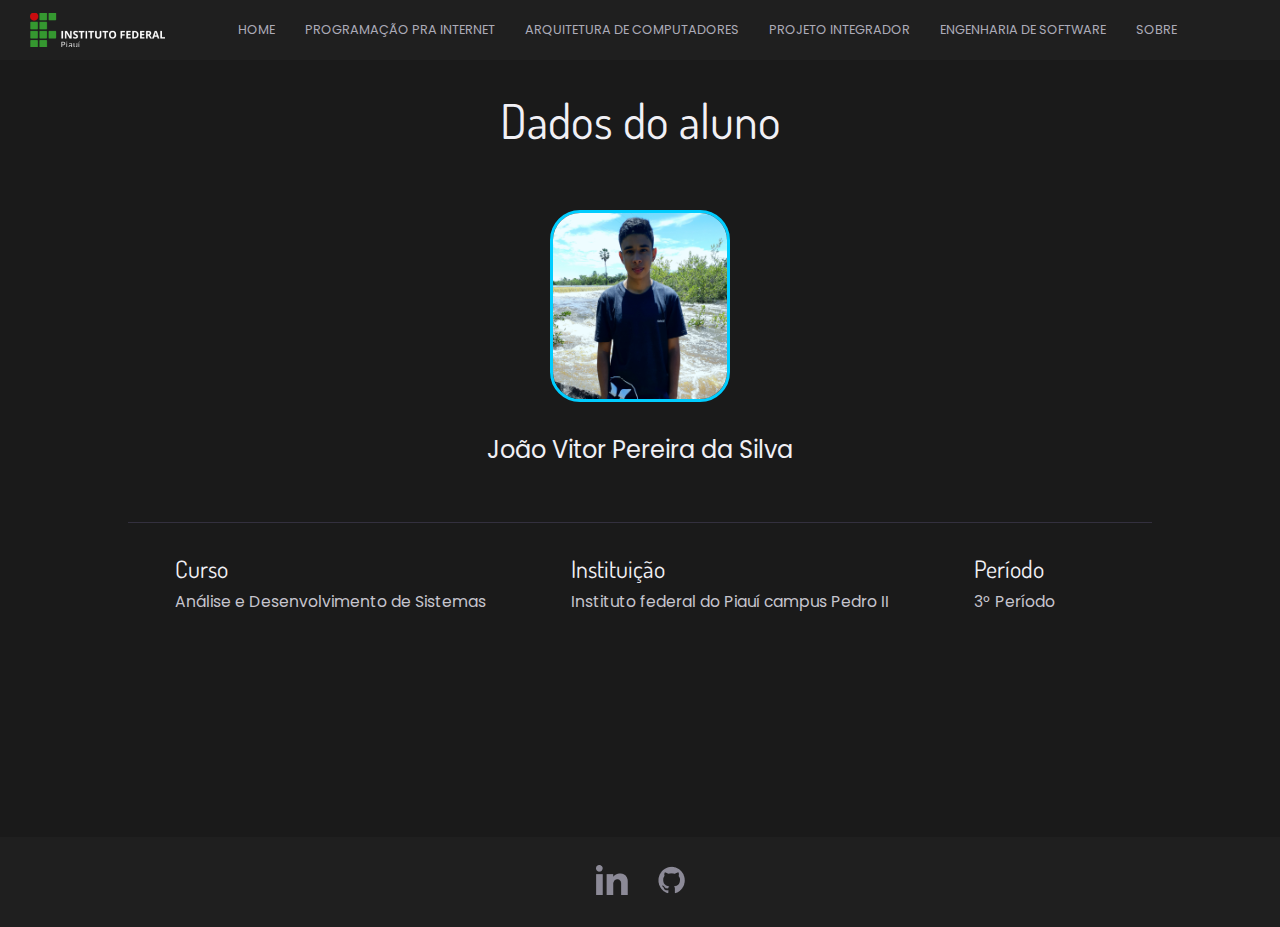
<file: index.html>
<!DOCTYPE html>
<html lang="pt-br">

<head>
    <meta charset="UTF-8">
    <meta http-equiv="X-UA-Compatible" content="IE=edge">
    <meta name="viewport" content="width=device-width, initial-scale=1.0">
    <link rel="stylesheet" href="styles.css">
    <title>Home</title>
</head>

<body>
    <header>
        <img src="images/ifpi-logo.png" alt="Logo do ifpi">
        <div class="menu-mobile"></div>
        <nav class="menu-navegacao">
            <ul class="lista-menu-navegacao">
                <li class="item-menu-navegacao"><a href="./">Home</a></li>
                <li class="item-menu-navegacao"><a href="programacao-para-internet/">Programação Pra internet</a></li>
                <li class="item-menu-navegacao"><a href="arquitetura-de-computadores/">arquitetura de computadores</a>
                </li>
                <li class="item-menu-navegacao"><a href="projeto-integrador/">Projeto integrador</a></li>
                <li class="item-menu-navegacao"><a href="engenharia-de-software/">engenharia de software</a></li>
                <li class="item-menu-navegacao"><a href="sobre.html">Sobre</a></li>
            </ul>
        </nav>
    </header>
    <main class="perfil">
        <h1>Dados do aluno</h1>
        <img id="foto-perfil" src="images/foto.jpg" alt="foto de perfil" height="200" width="190">
        <h2 id="nome-aluno">João Vitor Pereira da Silva</h2>
        <div id="info">
            <div class="info-item">
                <h3 class="info-item-titulo">Curso</h3>
                <p class="info-item-conteudo">Análise e Desenvolvimento de Sistemas</p>
            </div>
            <div class="info-item">
                <h3 class="info-item-titulo">Instituição</h3>
                <p class="info-item-conteudo">Instituto federal do Piauí campus Pedro II</p>
            </div>
            <div class="info-item">
                <h3 class="info-item-titulo">Período</h3>
                <p class="info-item-conteudo">3º Período</p>
            </div>
        </div>
    </main>
    <footer>
        <a href="https://www.linkedin.com/in/joao-vitor-p-silva/" target="_blank"><img src="images/linkedin-logo.png"
                alt="Logo linkedin"></a>
        <a href="https://github.com/Vitor-Silva27" target="_blank"><img src="images/github-logo.png"
                alt="Logo github"></a>
    </footer>
    <script src="./script.js"></script>
</body>

</html>
</file>
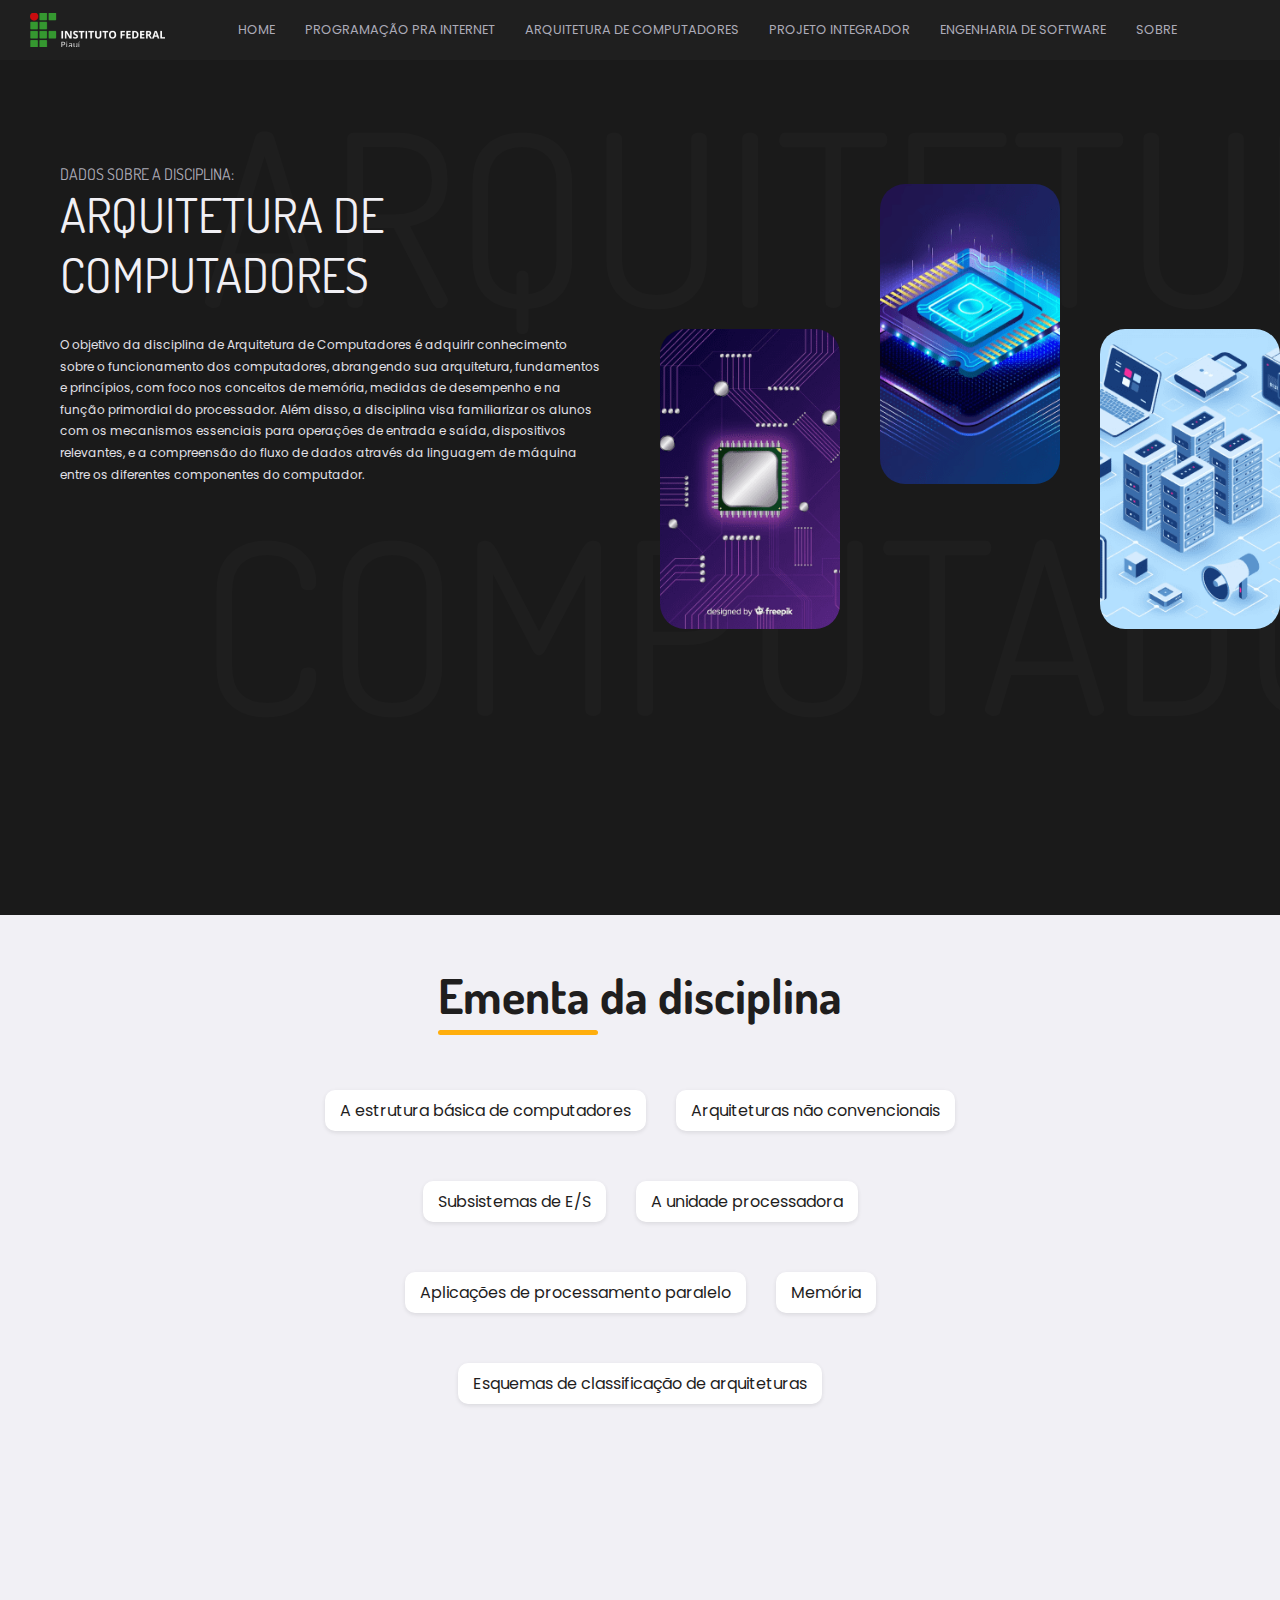
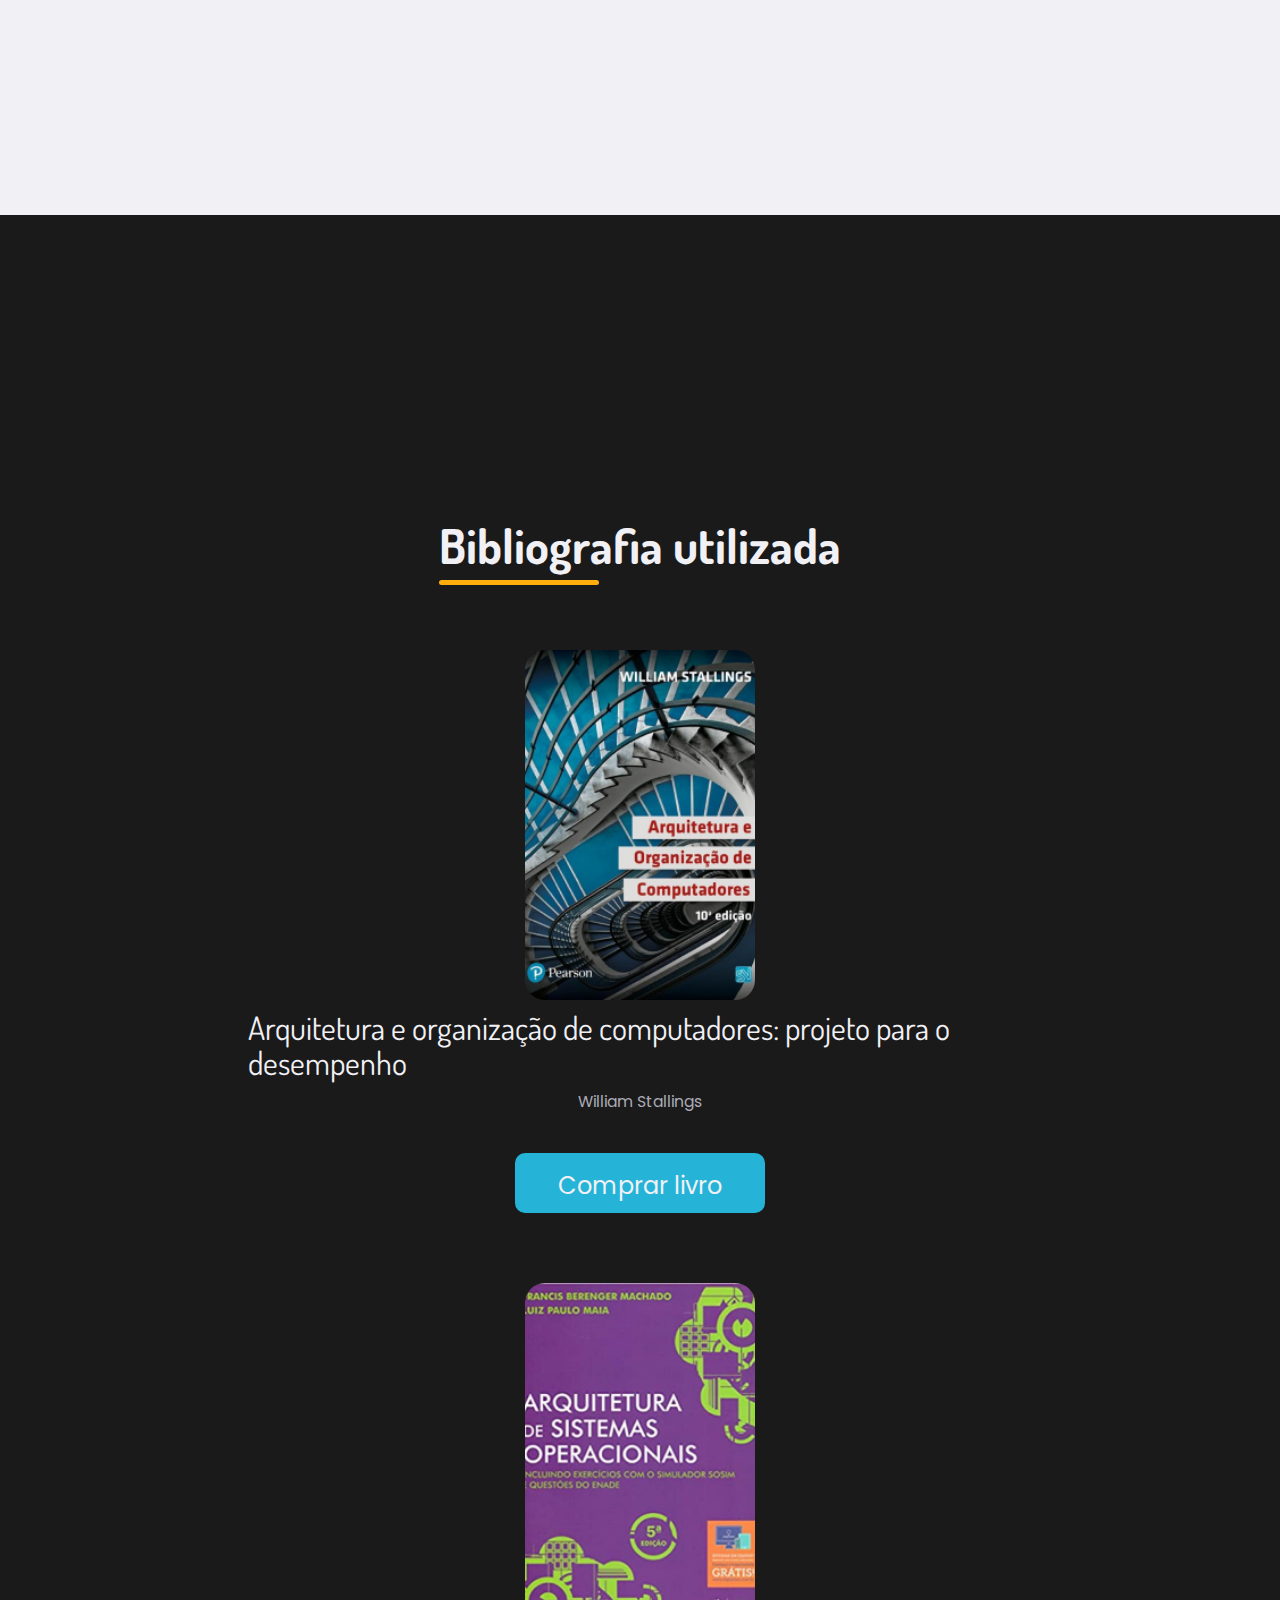
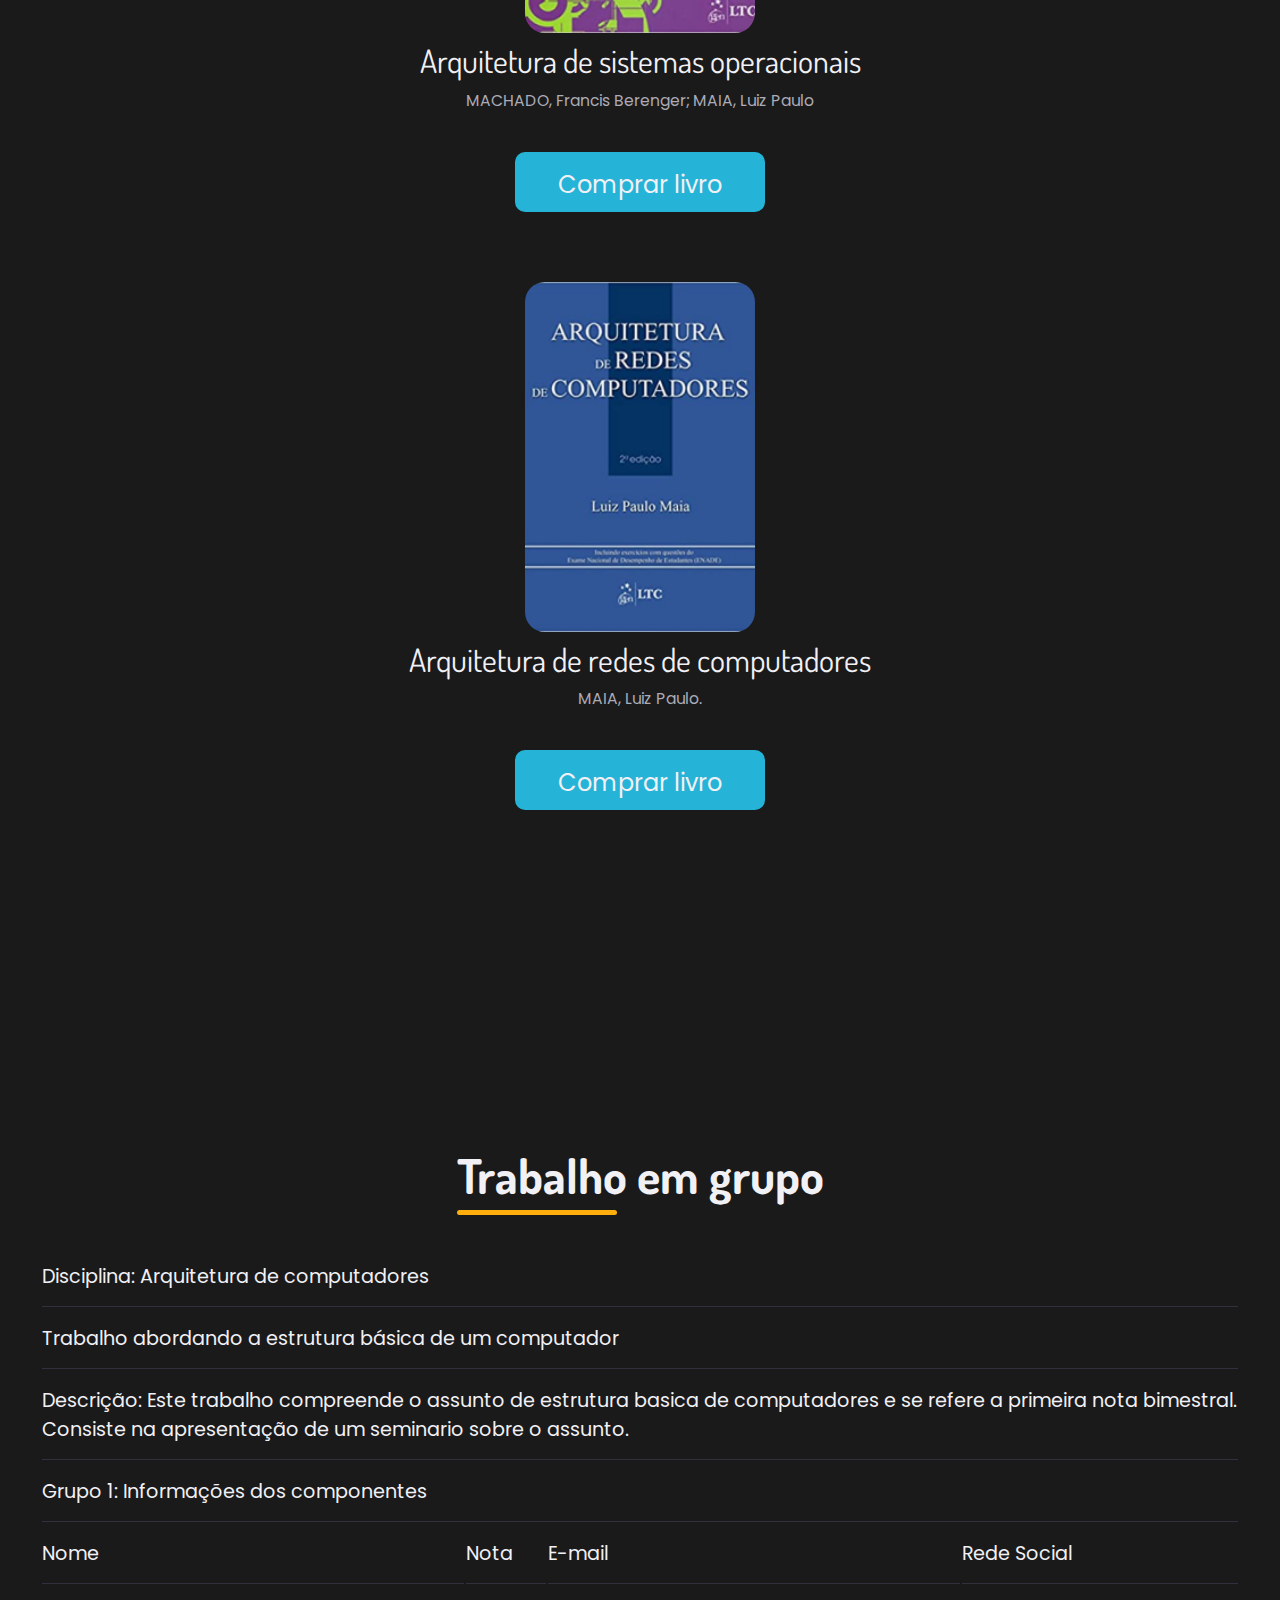
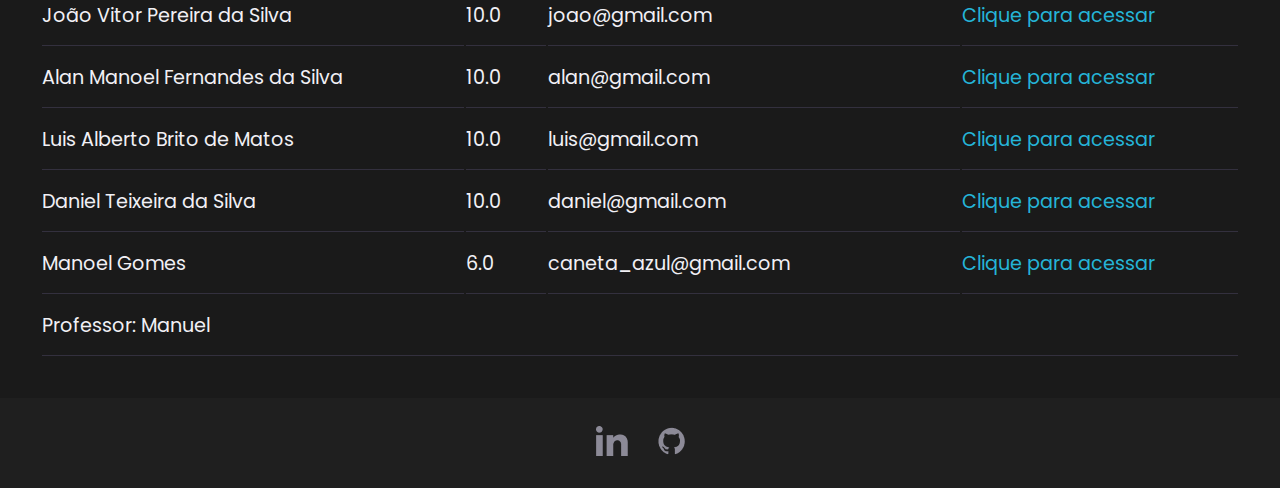
<file: arquitetura-de-computadores/index.html>
<!DOCTYPE html>
<html lang="pt-br">

<head>
    <meta charset="UTF-8">
    <meta http-equiv="X-UA-Compatible" content="IE=edge">
    <meta name="viewport" content="width=device-width, initial-scale=1.0">
    <link rel="stylesheet" href="../styles.css">
    <title>Arquitetura de computadores</title>
</head>

<body>
    <header>
        <img src="../images/ifpi-logo.png" alt="Logo do ifpi">
        <div class="menu-mobile"></div>
        <nav class="menu-navegacao">
            <ul class="lista-menu-navegacao">
                <li class="item-menu-navegacao"><a href="../">Home</a></li>
                <li class="item-menu-navegacao"><a href="../programacao-para-internet/">Programação Pra internet</a>
                </li>
                <li class="item-menu-navegacao"><a href="../arquitetura-de-computadores/">arquitetura de
                        computadores</a></li>
                <li class="item-menu-navegacao"><a href="../projeto-integrador/">Projeto integrador</a></li>
                <li class="item-menu-navegacao"><a href="../engenharia-de-software/">engenharia de software</a></li>
                <li class="item-menu-navegacao"><a href="../sobre.html">Sobre</a></li>
            </ul>
        </nav>
    </header>

    <main class="conteudo-disciplina">
        <section class="secao-intro">
            <div class="intro-conteudo-container">
                <p class="texto-background">Arquitetura computadores</p>
                <p class="sobre-titulo">Dados sobre a disciplina:
                <p>
                <h1 class="titulo-intro">Arquitetura de<br> computadores</h1>

                <p class="conteudo-intro">O objetivo da disciplina de Arquitetura de Computadores é adquirir
                    conhecimento
                    sobre o funcionamento dos
                    computadores, abrangendo sua arquitetura, fundamentos e princípios, com foco nos conceitos de
                    memória,
                    medidas de desempenho e na função primordial do processador. Além disso, a disciplina visa
                    familiarizar
                    os alunos com os mecanismos essenciais para operações de entrada e saída, dispositivos
                    relevantes, e
                    a
                    compreensão do fluxo de dados através da linguagem de máquina entre os diferentes componentes do
                    computador.</p>
            </div>
            <div class="imagens-intro">
                <img class="imagem-intro" height="400" width="250" alt="imagem ilustrativa sobre a disciplina"
                    src="../images/cpu-image-1.png">
                <img class="imagem-intro" height="400" width="250" alt="imagem ilustrativa sobre a disciplina"
                    src="../images/cpu-image-2.png">
                <img class="imagem-intro" height="400" width="250" alt="imagem ilustrativa sobre a disciplina"
                    src="../images/computador.png">
            </div>
        </section>

        <section class="secao-ementa">
            <h2 class="titulo-secao">Ementa da disciplina</h2>
            <ul class="conteudos-ementa">
                <li class="conteudo-ementa">A estrutura básica de computadores</li>
                <li class="conteudo-ementa">Arquiteturas não convencionais</li>
                <li class="conteudo-ementa">Subsistemas de E/S</li>
                <li class="conteudo-ementa">A unidade processadora</li>
                <li class="conteudo-ementa">Aplicações de processamento paralelo</li>
                <li class="conteudo-ementa">Memória</li>
                <li class="conteudo-ementa">Esquemas de classificação de arquiteturas</li>
            </ul>
            <iframe width="560" height="315" src="https://www.youtube.com/embed/z1dKDcsdofg"
                title="YouTube video player" frameborder="0"
                allow="accelerometer; autoplay; clipboard-write; encrypted-media; gyroscope; picture-in-picture; web-share"
                allowfullscreen></iframe>
        </section>

        <section class="secao-bibliografia">
            <h2 class="titulo-secao">Bibliografia utilizada</h2>

            <div class="livro">
                <img src="../images/livro-arqui-org.png" class="imagem-livro" height="350" width="230">
                <div class="info-livro">
                    <h4 class="nome-livro">Arquitetura e organização de computadores: projeto para o desempenho</h4>
                    <h6 class="nome-autor">William Stallings</h6>
                    <a class="botao-comprar-livro"
                        href="https://www.amazon.com.br/Arquitetura-organiza%C3%A7%C3%A3o-computadores-William-Stallings/dp/8543020530"
                        target="_blank">Comprar livro</a>
                </div>
            </div>

            <div class="livro">
                <img src="../images/livro-arqu-so.png" class="imagem-livro" height="350" width="230">
                <div class="info-livro">
                    <h4 class="nome-livro">Arquitetura de sistemas operacionais</h4>
                    <h6 class="nome-autor">MACHADO, Francis Berenger; MAIA, Luiz Paulo</h6>
                    <a class="botao-comprar-livro"
                        href="https://www.amazon.com.br/Arquitetura-Sistemas-Operacionais-Incluindo-Exerc%C3%ADcios/dp/8521622104"
                        target="_blank">Comprar livro</a>
                </div>
            </div>

            <div class="livro">
                <img src="../images/livro-arq-redes.png" class="imagem-livro" height="350" width="230" height="350"
                    width="230">
                <div class="info-livro">
                    <h4 class="nome-livro">Arquitetura de redes de computadores</h4>
                    <h6 class="nome-autor">MAIA, Luiz Paulo. </h6>
                    <a class="botao-comprar-livro"
                        href="https://www.amazon.com.br/Arquitetura-Redes-Computadores-Luiz-Paulo-ebook/dp/B073DQXR9Q"
                        target="_blank">Comprar livro</a>
                </div>
            </div>
        </section>

        <section class="secao-trabalho">
            <h2 class="titulo-secao">Trabalho em grupo</h2>
            <table>
                <thead style="text-align: left;">
                    <tr>
                        <th colspan="4">Disciplina: Arquitetura de computadores</th>
                    </tr>
                    <tr>
                        <th colspan="4">Trabalho abordando a estrutura básica de um computador</th>
                    </tr>
                    <tr>
                        <th colspan="4">Descrição: Este trabalho compreende o assunto de estrutura basica de
                            computadores e se
                            refere a
                            primeira nota bimestral. Consiste na apresentação de um seminario sobre o assunto.</th>
                    </tr>
                    <tr>
                        <th colspan="4">Grupo 1: Informações dos componentes</th>
                    </tr>
                    <tr>
                        <th>Nome</th>
                        <th>Nota</th>
                        <th>E-mail</th>
                        <th>Rede Social</th>
                    </tr>
                </thead>
                <tbody>
                    <tr>
                        <td>João Vitor Pereira da Silva</td>
                        <td>10.0</td>
                        <td>joao@gmail.com</td>
                        <td><a href="https://github.com/Vitor-Silva27" target="_blank">Clique para acessar</a></td>
                    </tr>
                    <tr>
                        <td>Alan Manoel Fernandes da Silva</td>
                        <td>10.0</td>
                        <td>alan@gmail.com</td>
                        <td><a href="https://github.com/AlanManoel" target="_blank">Clique para acessar</a></td>
                    </tr>
                    <tr>
                        <td>Luis Alberto Brito de Matos</td>
                        <td>10.0</td>
                        <td>luis@gmail.com</td>
                        <td><a href="https://github.com/luisalberto002" target="_blank">Clique para acessar</a></td>
                    </tr>
                    <tr>
                        <td>Daniel Teixeira da Silva</td>
                        <td>10.0</td>
                        <td>daniel@gmail.com</td>
                        <td><a href="https://www.instagram.com/dfijoe/?igshid=YmMyMTA2M2Y%3D" target="_blank">Clique
                                para acessar</a></td>
                    </tr>
                    <tr>
                        <td>Manoel Gomes</td>
                        <td>6.0</td>
                        <td>caneta_azul@gmail.com</td>
                        <td><a href="https://www.youtube.com/watch?v=1OA6J8aTGuo&ab_channel=ManoelGomes-Topic"
                                target="_blank">Clique para acessar</a></td>
                    </tr>
                <tfoot>
                    <tr>
                        <td colspan="4">Professor: Manuel</td>
                    </tr>
                </tfoot>
                </tbody>
            </table>
        </section>
    </main>

    <footer>
        <a href="https://www.linkedin.com/in/joao-vitor-p-silva/"><img src="../images/linkedin-logo.png"
                alt="Logo linkedin"></a>
        <a href="https://github.com/Vitor-Silva27"><img src="../images/github-logo.png" alt="Logo github"></a>
    </footer>
    <script src="../script.js"></script>
</body>

</html>
</file>
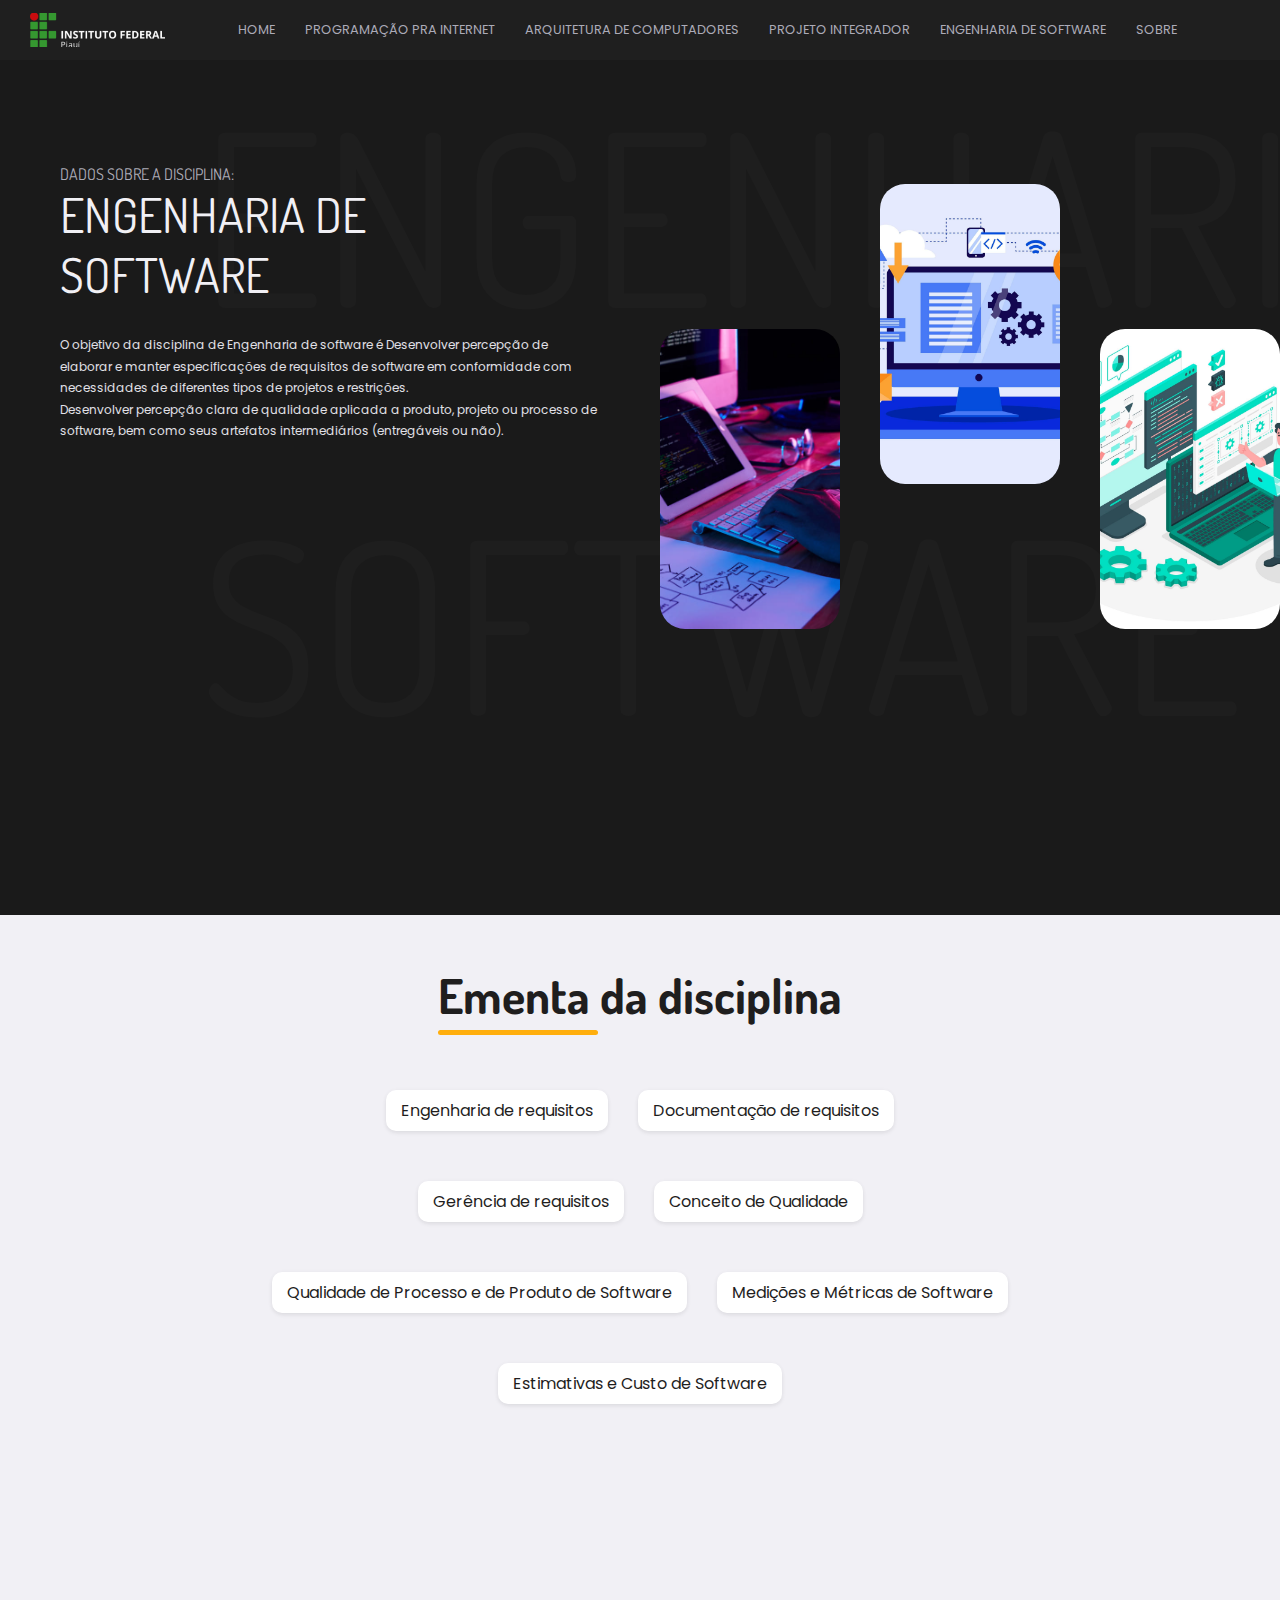
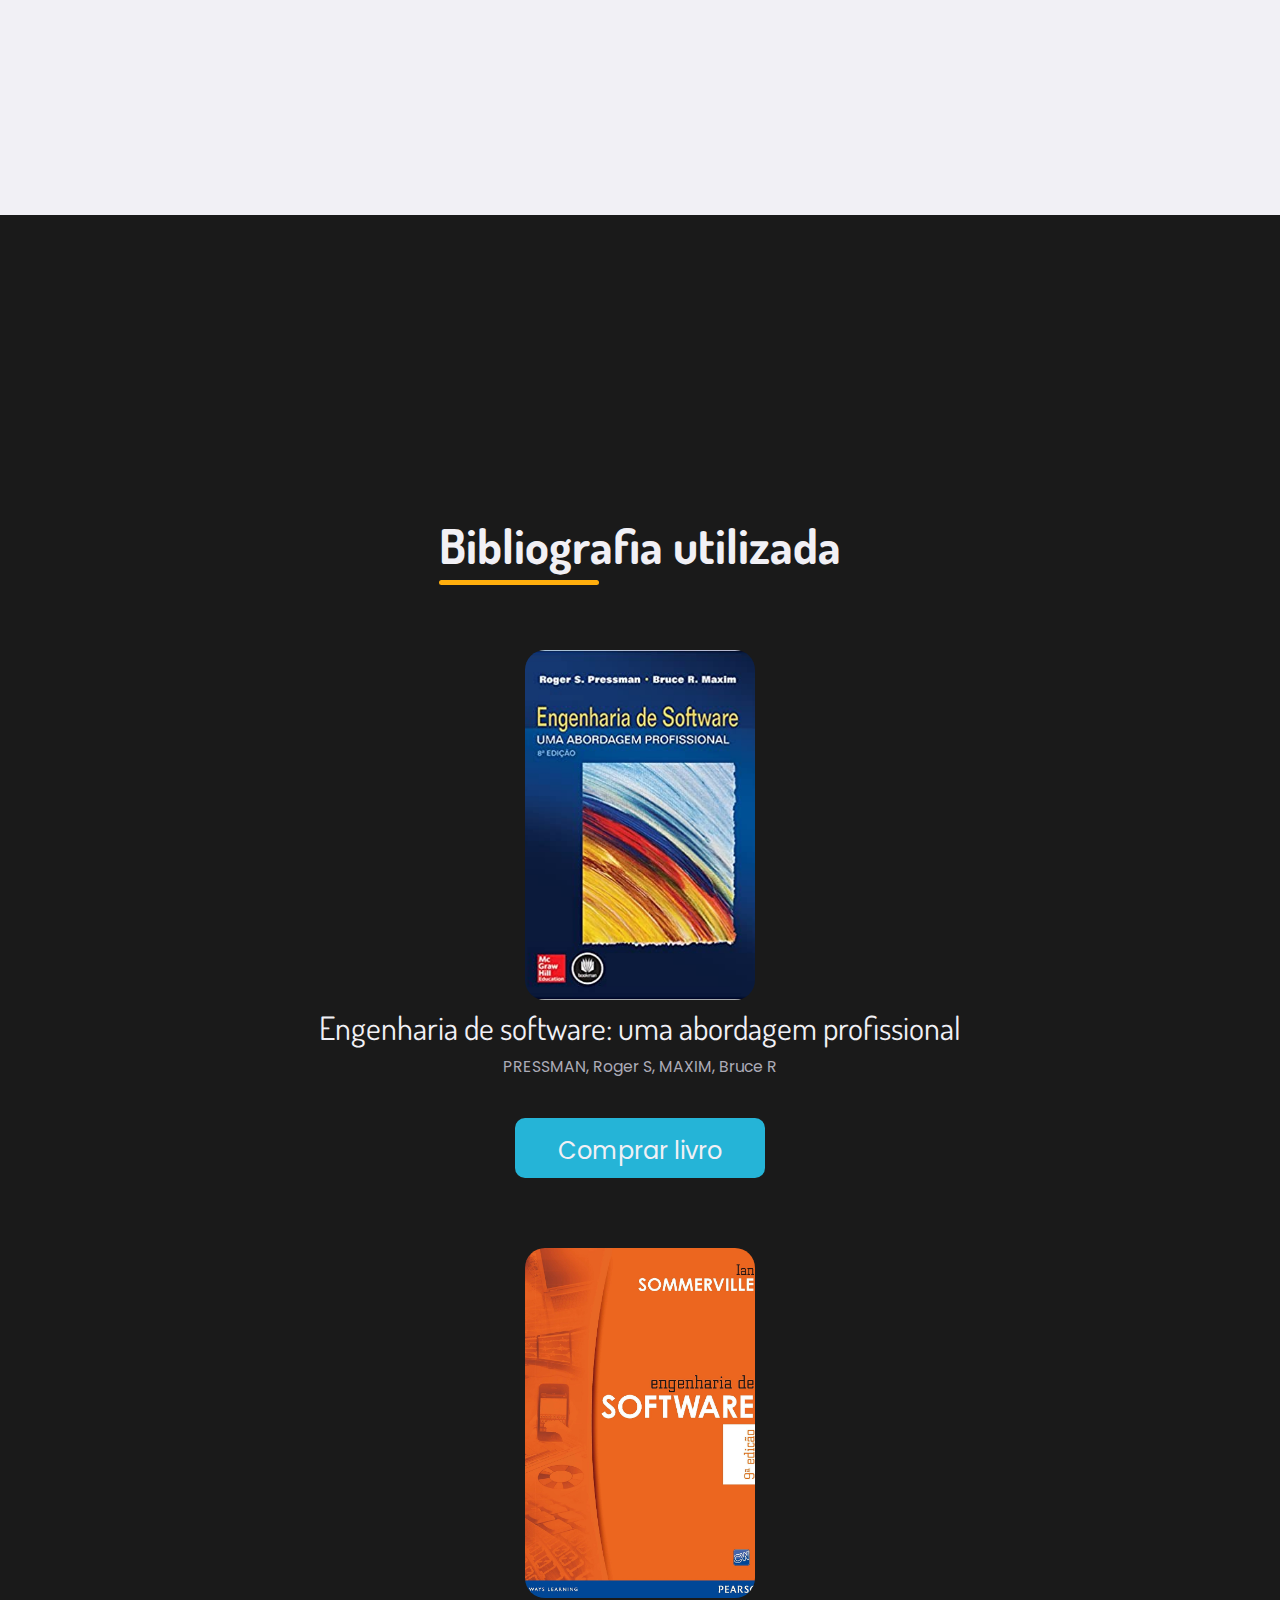
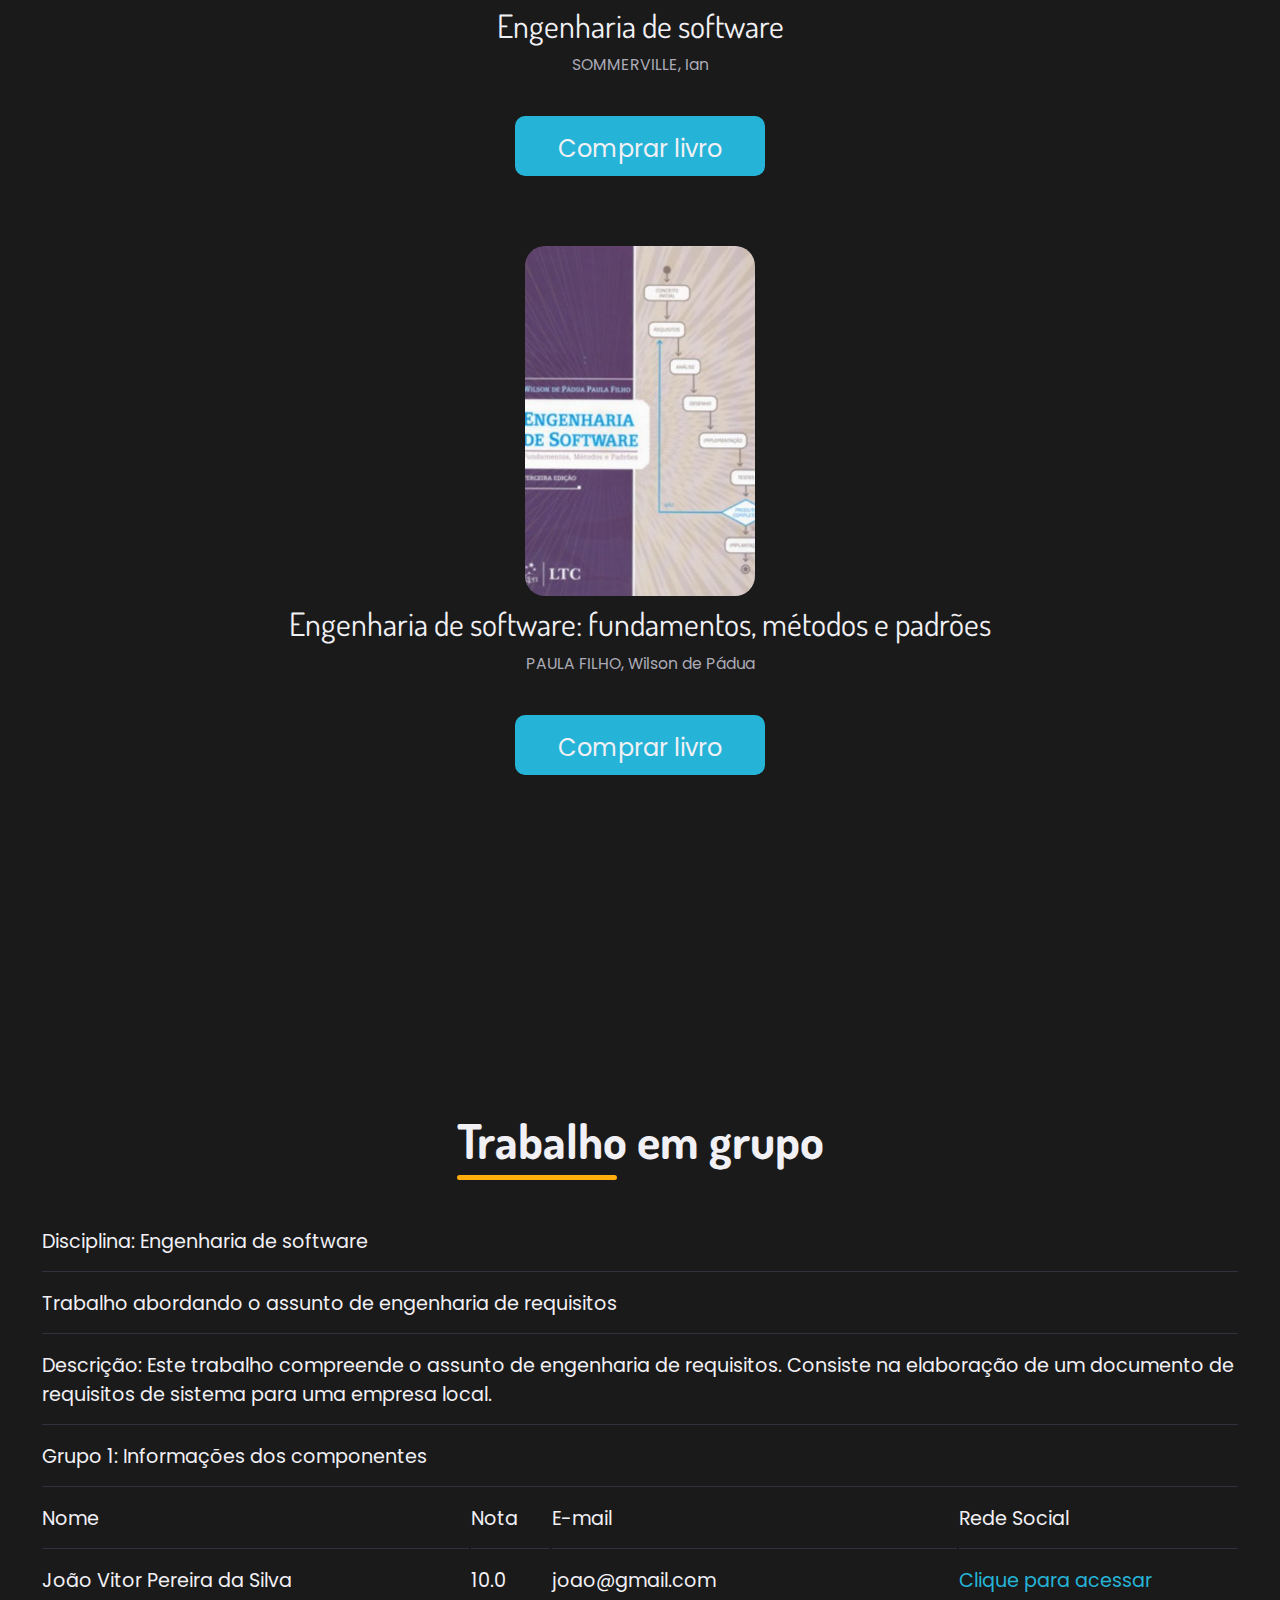
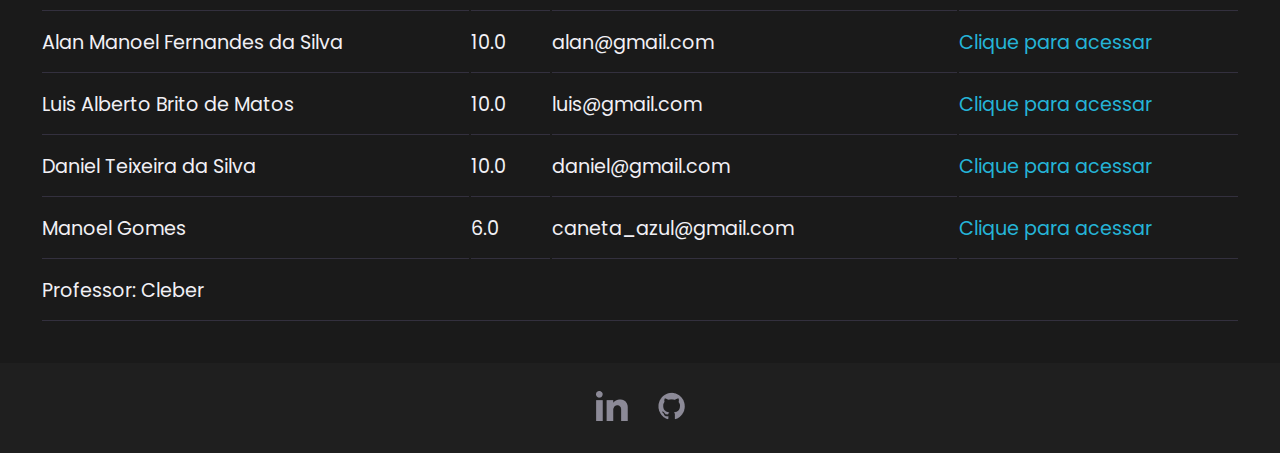
<file: engenharia-de-software/index.html>
<!DOCTYPE html>
<html lang="pt-br">

<head>
    <meta charset="UTF-8">
    <meta http-equiv="X-UA-Compatible" content="IE=edge">
    <meta name="viewport" content="width=device-width, initial-scale=1.0">
    <link rel="stylesheet" href="../styles.css">
    <title>Engenharia de software</title>
</head>

<body>
    <header>
        <img src="../images/ifpi-logo.png" alt="Logo do ifpi">
        <div class="menu-mobile"></div>
        <nav class="menu-navegacao">
            <ul class="lista-menu-navegacao">
                <li class="item-menu-navegacao"><a href="../">Home</a></li>
                <li class="item-menu-navegacao"><a href="../programacao-para-internet/">Programação Pra internet</a>
                </li>
                <li class="item-menu-navegacao"><a href="../arquitetura-de-computadores/">arquitetura de
                        computadores</a></li>
                <li class="item-menu-navegacao"><a href="../projeto-integrador/">Projeto integrador</a></li>
                <li class="item-menu-navegacao"><a href="../engenharia-de-software/">engenharia de software</a></li>
                <li class="item-menu-navegacao"><a href="../sobre.html">Sobre</a></li>
            </ul>
        </nav>
    </header>

    <main class="conteudo-disciplina">
        <section class="secao-intro">
            <div class="intro-conteudo-container">
                <p class="texto-background">Engenharia software</p>
                <p class="sobre-titulo">Dados sobre a disciplina:
                <p>
                <h1 class="titulo-intro">Engenharia de<br> software</h1>

                <p class="conteudo-intro">O objetivo da disciplina de Engenharia de software é Desenvolver percepção
                    de elaborar e manter especificações de requisitos de software em
                    conformidade com necessidades de diferentes tipos de projetos e restrições.<br>
                    Desenvolver percepção clara de qualidade aplicada a produto, projeto ou processo de software, bem
                    como seus artefatos intermediários (entregáveis ou não).</p>
            </div>
            <div class="imagens-intro">
                <img class="imagem-intro" height="400" width="250" alt="imagem ilustrativa sobre a disciplina"
                    src="../images/engenharia-image-1.jpg">
                <img class="imagem-intro" height="400" width="250" alt="imagem ilustrativa sobre a disciplina"
                    src="../images/engenharia-image-2.jpg">
                <img class="imagem-intro" height="400" width="250" alt="imagem ilustrativa sobre a disciplina"
                    src="../images/engenharia-image-3.jpg">
            </div>
        </section>

        <section class="secao-ementa">
            <h2 class="titulo-secao">Ementa da disciplina</h2>
            <ul class="conteudos-ementa">
                <li class="conteudo-ementa">Engenharia de requisitos</li>
                <li class="conteudo-ementa">Documentação de requisitos</li>
                <li class="conteudo-ementa">Gerência de requisitos</li>
                <li class="conteudo-ementa">Conceito de Qualidade</li>
                <li class="conteudo-ementa">Qualidade de Processo e de Produto de Software</li>
                <li class="conteudo-ementa">Medições e Métricas de Software</li>
                <li class="conteudo-ementa">Estimativas e Custo de Software</li>
            </ul>
            <iframe width="560" height="315" src="https://www.youtube.com/embed/XiG_Gz-sv48"
                title="YouTube video player" frameborder="0"
                allow="accelerometer; autoplay; clipboard-write; encrypted-media; gyroscope; picture-in-picture; web-share"
                allowfullscreen></iframe>
        </section>

        <section class="secao-bibliografia">
            <h2 class="titulo-secao">Bibliografia utilizada</h2>

            <div class="livro">
                <img src="../images/livro-engenharia-1.jpg" class="imagem-livro" height="350" width="230">
                <div class="info-livro">
                    <h4 class="nome-livro">Engenharia de software: uma abordagem profissional</h4>
                    <h6 class="nome-autor">PRESSMAN, Roger S, MAXIM, Bruce R</h6>
                    <a class="botao-comprar-livro"
                        href="https://www.amazon.com.br/Engenharia-Software-Uma-Abordagem-Profissional/dp/8580555337"
                        target="_blank">Comprar livro</a>
                </div>
            </div>

            <div class="livro">
                <img src="../images/livro-engenharia-2.jpg" class="imagem-livro" height="350" width="230">
                <div class="info-livro">
                    <h4 class="nome-livro">Engenharia de software</h4>
                    <h6 class="nome-autor">SOMMERVILLE, Ian</h6>
                    <a class="botao-comprar-livro"
                        href="https://www.amazon.com.br/Engenharia-Software-Ian-Sommerville/dp/8543024978"
                        target="_blank">Comprar livro</a>
                </div>
            </div>

            <div class="livro">
                <img src="../images/livro-engenharia-3.jpg" class="imagem-livro" height="350" width="230">
                <div class="info-livro">
                    <h4 class="nome-livro">Engenharia de software: fundamentos, métodos e padrões</h4>
                    <h6 class="nome-autor">PAULA FILHO, Wilson de Pádua</h6>
                    <a class="botao-comprar-livro"
                        href="https://www.amazon.com.br/Engenharia-Software-Fundamentos-M%C3%A9todos-Padr%C3%B5es/dp/8521616503"
                        target="_blank">Comprar livro</a>
                </div>
            </div>
        </section>

        <section class="secao-trabalho">
            <h2 class="titulo-secao">Trabalho em grupo</h2>
            <table>
                <thead style="text-align: left;">
                    <tr>
                        <th colspan="4">Disciplina: Engenharia de software</th>
                    </tr>
                    <tr>
                        <th colspan="4">Trabalho abordando o assunto de engenharia de requisitos</th>
                    </tr>
                    <tr>
                        <th colspan="4">Descrição: Este trabalho compreende o assunto de engenharia de requisitos.
                            Consiste na elaboração de um documento de requisitos de sistema para uma empresa local.</th>
                    </tr>
                    <tr>
                        <th colspan="4">Grupo 1: Informações dos componentes</th>
                    </tr>
                    <tr>
                        <th>Nome</th>
                        <th>Nota</th>
                        <th>E-mail</th>
                        <th>Rede Social</th>
                    </tr>
                </thead>
                <tbody>
                    <tr>
                        <td>João Vitor Pereira da Silva</td>
                        <td>10.0</td>
                        <td>joao@gmail.com</td>
                        <td><a href="https://github.com/Vitor-Silva27" target="_blank">Clique para acessar</a></td>
                    </tr>
                    <tr>
                        <td>Alan Manoel Fernandes da Silva</td>
                        <td>10.0</td>
                        <td>alan@gmail.com</td>
                        <td><a href="https://github.com/AlanManoel" target="_blank">Clique para acessar</a></td>
                    </tr>
                    <tr>
                        <td>Luis Alberto Brito de Matos</td>
                        <td>10.0</td>
                        <td>luis@gmail.com</td>
                        <td><a href="https://github.com/luisalberto002" target="_blank">Clique para acessar</a></td>
                    </tr>
                    <tr>
                        <td>Daniel Teixeira da Silva</td>
                        <td>10.0</td>
                        <td>daniel@gmail.com</td>
                        <td><a href="https://www.instagram.com/dfijoe/?igshid=YmMyMTA2M2Y%3D" target="_blank">Clique
                                para acessar</a></td>
                    </tr>
                    <tr>
                        <td>Manoel Gomes</td>
                        <td>6.0</td>
                        <td>caneta_azul@gmail.com</td>
                        <td><a href="https://www.youtube.com/watch?v=1OA6J8aTGuo&ab_channel=ManoelGomes-Topic"
                                target="_blank">Clique para acessar</a></td>
                    </tr>
                <tfoot>
                    <tr>
                        <td colspan="4">Professor: Cleber</td>
                    </tr>
                </tfoot>
                </tbody>
            </table>
        </section>
    </main>

    <footer>
        <a href="https://www.linkedin.com/in/joao-vitor-p-silva/"><img src="../images/linkedin-logo.png"
                alt="Logo linkedin"></a>
        <a href="https://github.com/Vitor-Silva27"><img src="../images/github-logo.png" alt="Logo github"></a>
    </footer>
    <script src="../script.js"></script>
</body>

</html>
</file>
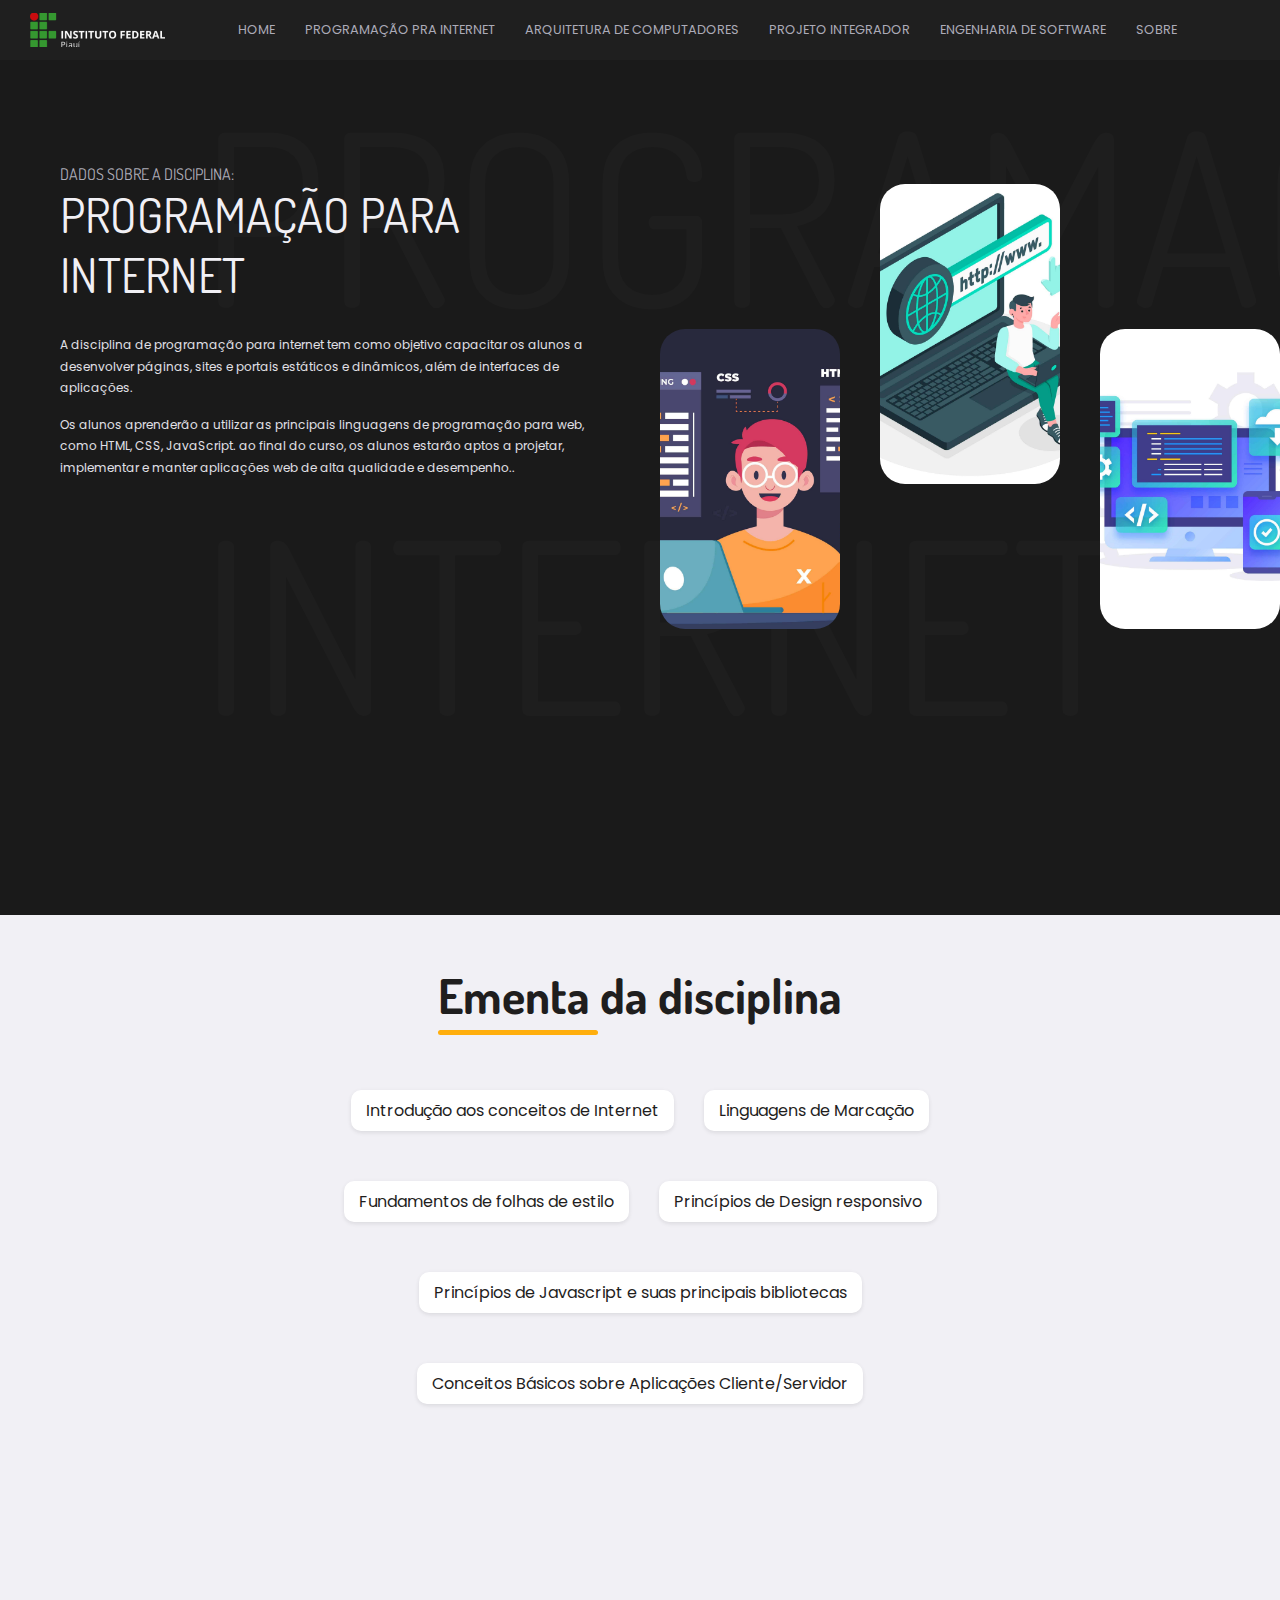
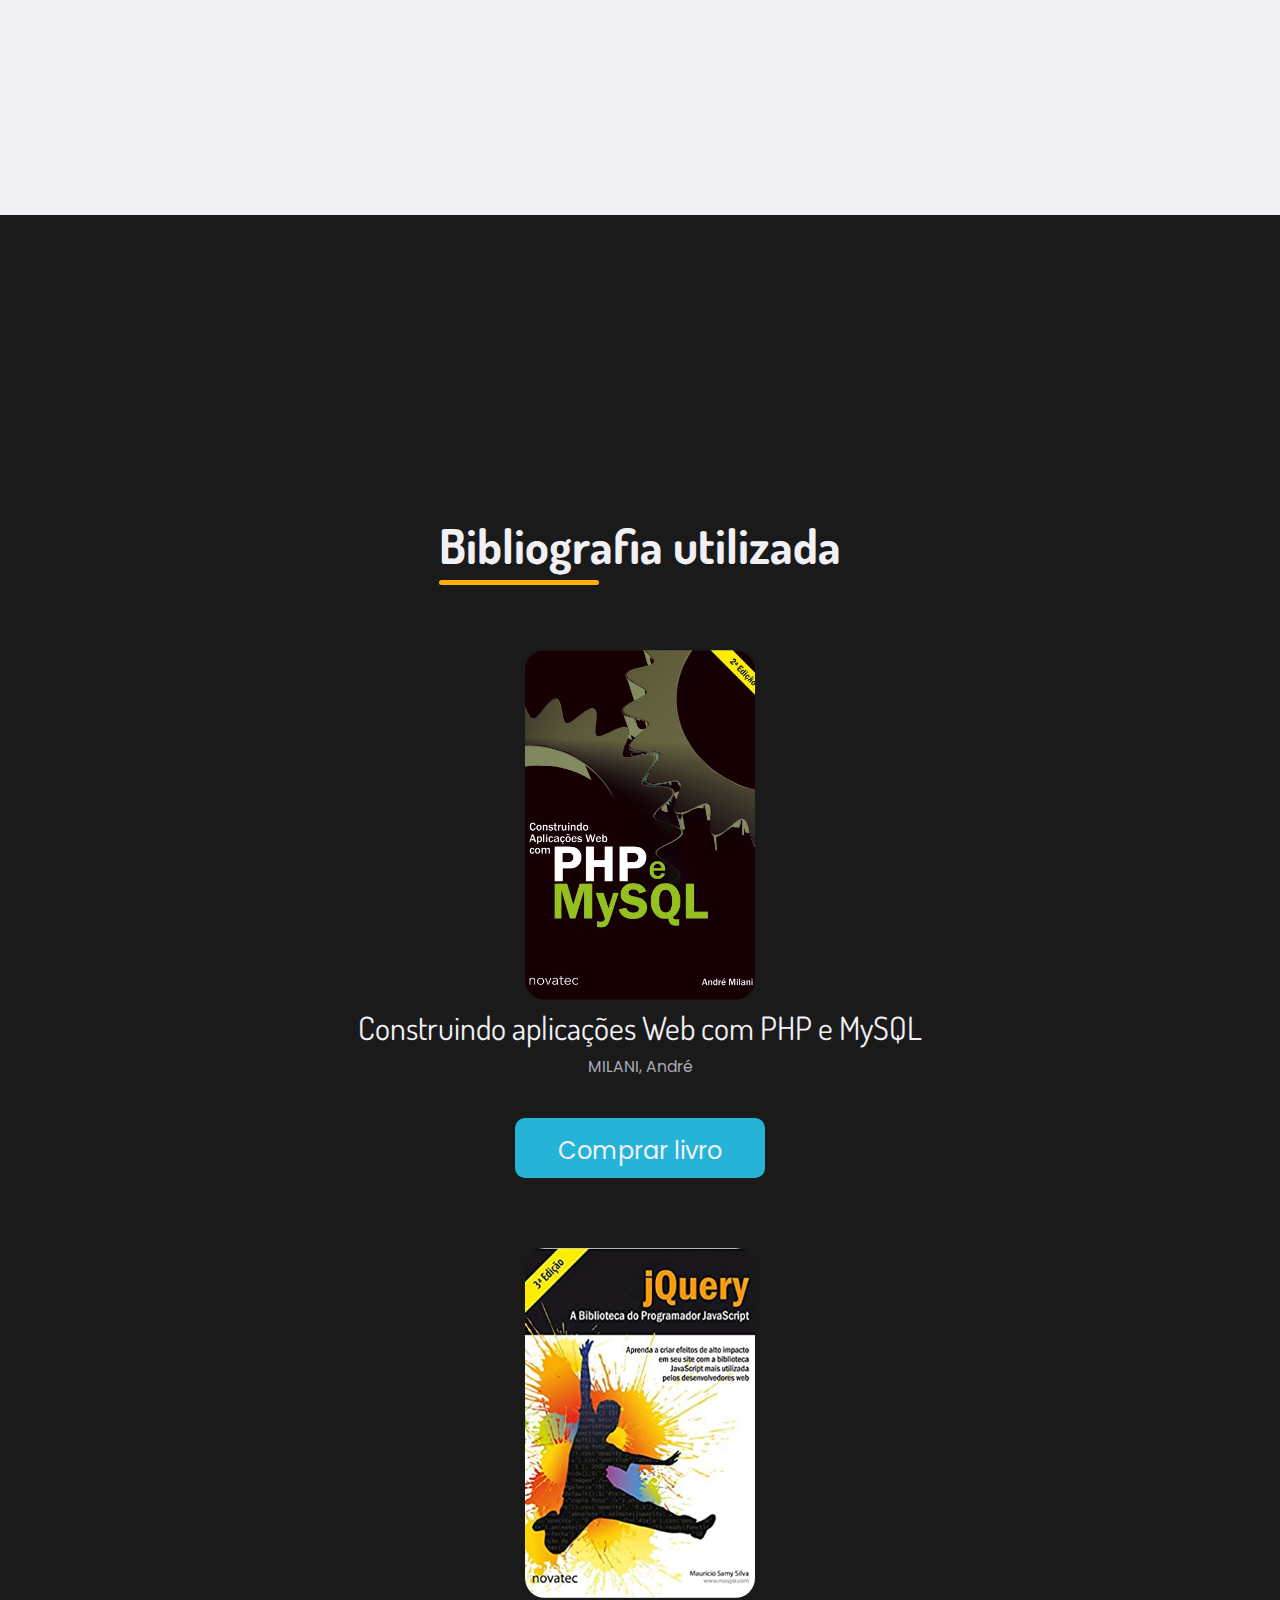
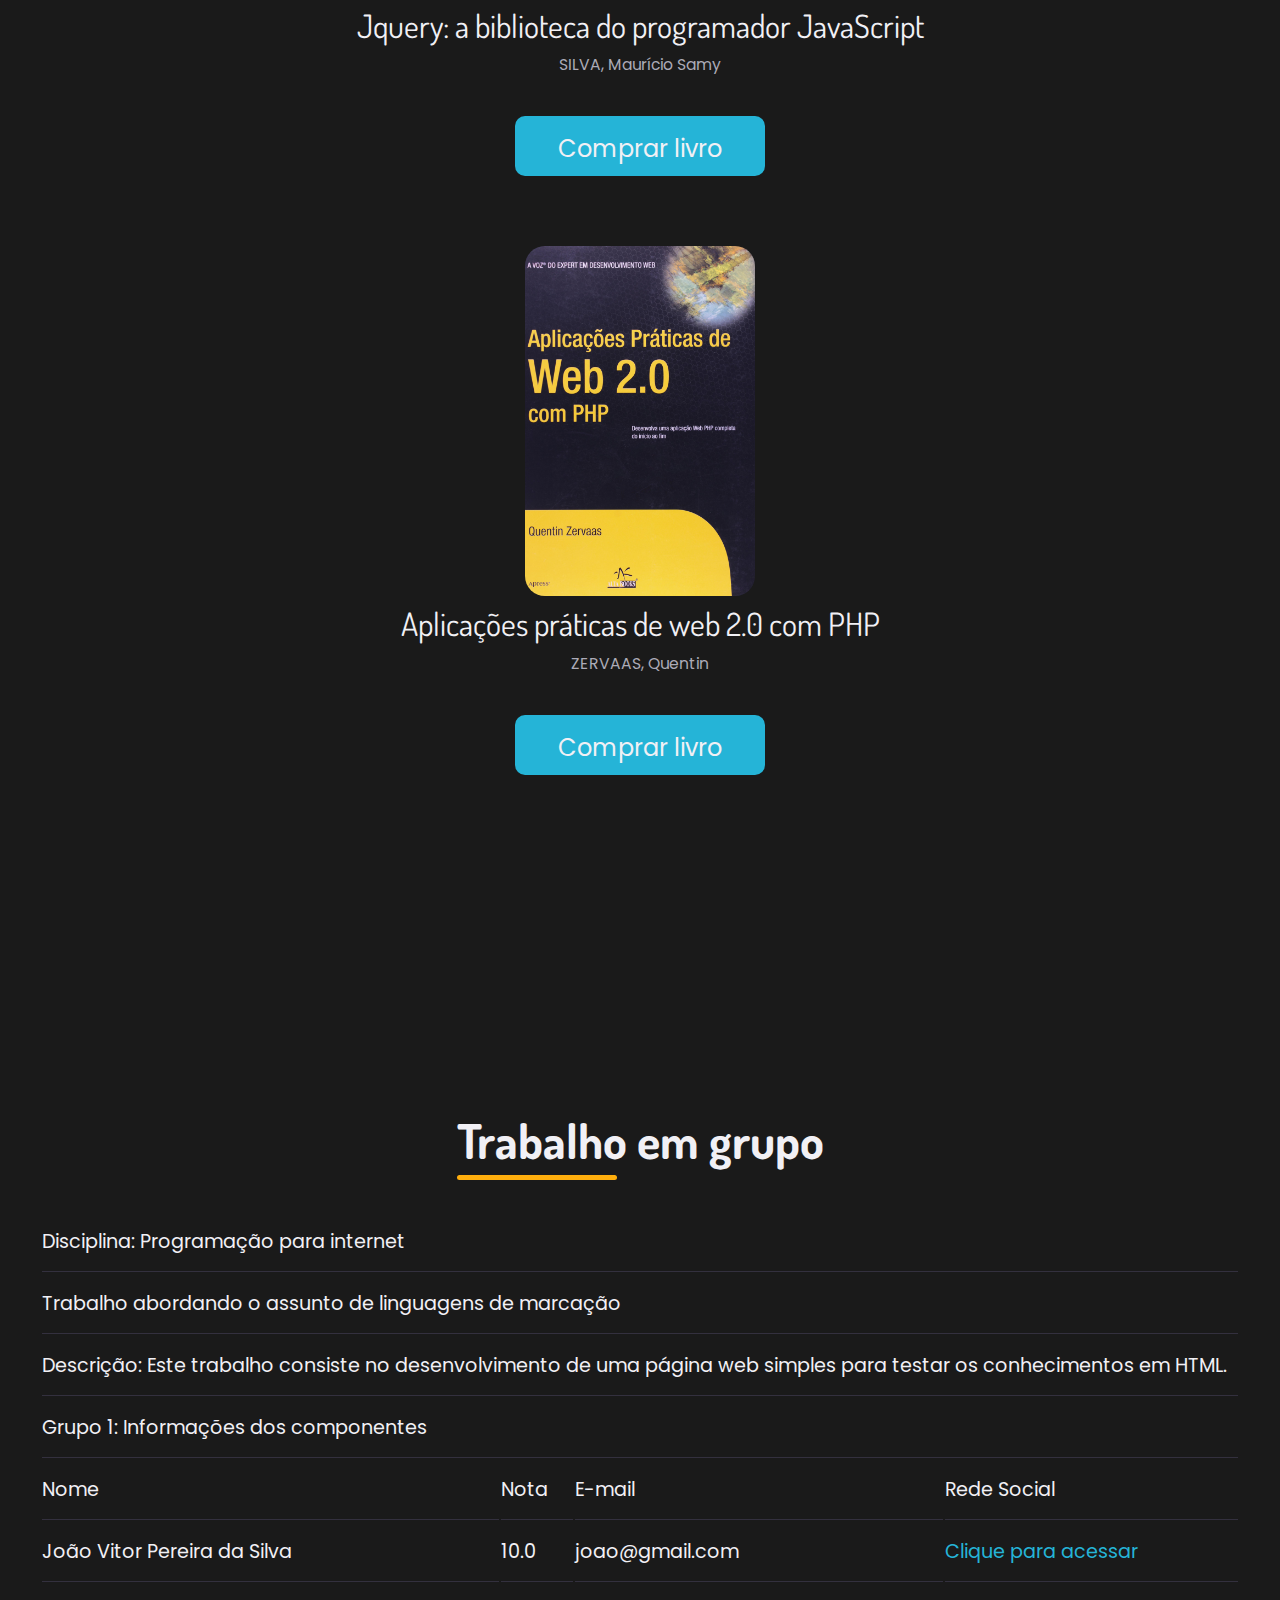
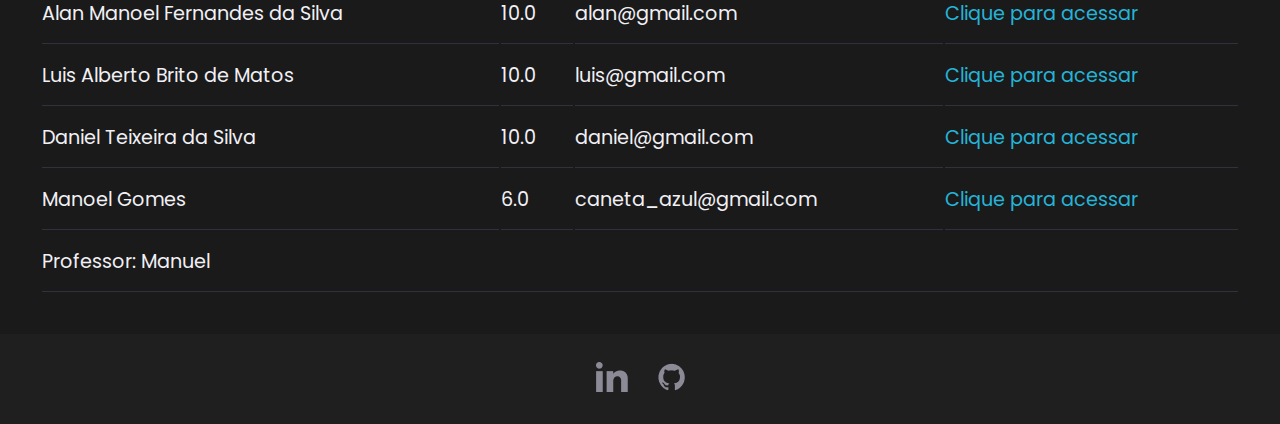
<file: programacao-para-internet/index.html>
<!DOCTYPE html>
<html lang="pt-br">

<head>
    <meta charset="UTF-8">
    <meta http-equiv="X-UA-Compatible" content="IE=edge">
    <meta name="viewport" content="width=device-width, initial-scale=1.0">
    <link rel="stylesheet" href="../styles.css">
    <title>Programação para internet</title>
</head>

<body>
    <header>
        <img src="../images/ifpi-logo.png" alt="Logo do ifpi">
        <div class="menu-mobile"></div>
        <nav class="menu-navegacao">
            <ul class="lista-menu-navegacao">
                <li class="item-menu-navegacao"><a href="../">Home</a></li>
                <li class="item-menu-navegacao"><a href="../programacao-para-internet/">Programação Pra internet</a>
                </li>
                <li class="item-menu-navegacao"><a href="../arquitetura-de-computadores/">arquitetura de
                        computadores</a></li>
                <li class="item-menu-navegacao"><a href="../projeto-integrador/">Projeto integrador</a></li>
                <li class="item-menu-navegacao"><a href="../engenharia-de-software/">engenharia de software</a></li>
                <li class="item-menu-navegacao"><a href="../sobre.html">Sobre</a></li>
            </ul>
        </nav>
    </header>

    <main class="conteudo-disciplina">
        <section class="secao-intro">
            <div class="intro-conteudo-container">
                <p class="texto-background">Programação internet</p>
                <p class="sobre-titulo">Dados sobre a disciplina:
                <p>
                <h1 class="titulo-intro">Programação para internet</h1>

                <p class="conteudo-intro">A disciplina de programação para internet tem como objetivo capacitar os
                    alunos a desenvolver páginas, sites e portais estáticos e dinâmicos, além de interfaces de
                    aplicações.</p>
                <p class="conteudo-intro">Os alunos aprenderão a utilizar as principais linguagens de programação para
                    web, como
                    HTML, CSS, JavaScript. ao final do curso, os alunos estarão aptos a
                    projetar, implementar e manter aplicações web de alta qualidade e desempenho..</p>
            </div>
            <div class="imagens-intro">
                <img class="imagem-intro" height="400" width="250" alt="imagem ilustrativa sobre a disciplina"
                    src="../images/web-image-1.jpg">
                <img class="imagem-intro" height="400" width="250" alt="imagem ilustrativa sobre a disciplina"
                    src="../images/web-image-2.jpg">
                <img class="imagem-intro" height="400" width="250" alt="imagem ilustrativa sobre a disciplina"
                    src="../images/web-image-3.jpg">
            </div>
        </section>

        <section class="secao-ementa">
            <h2 class="titulo-secao">Ementa da disciplina</h2>
            <ul class="conteudos-ementa">
                <li class="conteudo-ementa">Introdução aos conceitos de Internet</li>
                <li class="conteudo-ementa">Linguagens de Marcação</li>
                <li class="conteudo-ementa">Fundamentos de folhas de estilo</li>
                <li class="conteudo-ementa">Princípios de Design responsivo</li>
                <li class="conteudo-ementa">Princípios de Javascript e suas principais bibliotecas</li>
                <li class="conteudo-ementa">Conceitos Básicos sobre Aplicações Cliente/Servidor</li>
            </ul>
            <iframe width="560" height="315" src="https://www.youtube.com/embed/4dQtz1PpY9A"
                title="YouTube video player" frameborder="0"
                allow="accelerometer; autoplay; clipboard-write; encrypted-media; gyroscope; picture-in-picture; web-share"
                allowfullscreen></iframe>
        </section>

        <section class="secao-bibliografia">
            <h2 class="titulo-secao">Bibliografia utilizada</h2>

            <div class="livro">
                <img src="../images/livro-web-1.jpg" class="imagem-livro" height="350" width="230">
                <div class="info-livro">
                    <h4 class="nome-livro">Construindo aplicações Web com PHP e MySQL</h4>
                    <h6 class="nome-autor">MILANI, André</h6>
                    <a class="botao-comprar-livro"
                        href="https://www.amazon.com.br/Construindo-Aplica%C3%A7%C3%B5es-Web-com-MYSQL/dp/8575225294"
                        target="_blank">Comprar livro</a>
                </div>
            </div>

            <div class="livro">
                <img src="../images/livro-web-2.jpg" class="imagem-livro" height="350" width="230">
                <div class="info-livro">
                    <h4 class="nome-livro">Jquery: a biblioteca do programador JavaScript</h4>
                    <h6 class="nome-autor">SILVA, Maurício Samy</h6>
                    <a class="botao-comprar-livro"
                        href="https://www.amazon.com.br/jQuery-Biblioteca-do-Programador-Javascript/dp/8575223879"
                        target="_blank">Comprar livro</a>
                </div>
            </div>

            <div class="livro">
                <img src="../images/livro-web-3.jpg" class="imagem-livro" height="350" width="230">
                <div class="info-livro">
                    <h4 class="nome-livro">Aplicações práticas de web 2.0 com PHP</h4>
                    <h6 class="nome-autor">ZERVAAS, Quentin</h6>
                    <a class="botao-comprar-livro"
                        href="https://www.amazon.com.br/Aplica%C3%A7oes-Praticas-Web-2-0-Com/dp/8576083264"
                        target="_blank">Comprar livro</a>
                </div>
            </div>
        </section>

        <section class="secao-trabalho">
            <h2 class="titulo-secao">Trabalho em grupo</h2>
            <table>
                <thead style="text-align: left;">
                    <tr>
                        <th colspan="4">Disciplina: Programação para internet</th>
                    </tr>
                    <tr>
                        <th colspan="4">Trabalho abordando o assunto de linguagens de marcação</th>
                    </tr>
                    <tr>
                        <th colspan="4">Descrição: Este trabalho consiste no desenvolvimento de uma página web simples
                            para testar os conhecimentos em HTML.</th>
                    </tr>
                    <tr>
                        <th colspan="4">Grupo 1: Informações dos componentes</th>
                    </tr>
                    <tr>
                        <th>Nome</th>
                        <th>Nota</th>
                        <th>E-mail</th>
                        <th>Rede Social</th>
                    </tr>
                </thead>
                <tbody>
                    <tr>
                        <td>João Vitor Pereira da Silva</td>
                        <td>10.0</td>
                        <td>joao@gmail.com</td>
                        <td><a href="https://github.com/Vitor-Silva27" target="_blank">Clique para acessar</a></td>
                    </tr>
                    <tr>
                        <td>Alan Manoel Fernandes da Silva</td>
                        <td>10.0</td>
                        <td>alan@gmail.com</td>
                        <td><a href="https://github.com/AlanManoel" target="_blank">Clique para acessar</a></td>
                    </tr>
                    <tr>
                        <td>Luis Alberto Brito de Matos</td>
                        <td>10.0</td>
                        <td>luis@gmail.com</td>
                        <td><a href="https://github.com/luisalberto002" target="_blank">Clique para acessar</a></td>
                    </tr>
                    <tr>
                        <td>Daniel Teixeira da Silva</td>
                        <td>10.0</td>
                        <td>daniel@gmail.com</td>
                        <td><a href="https://www.instagram.com/dfijoe/?igshid=YmMyMTA2M2Y%3D" target="_blank">Clique
                                para acessar</a></td>
                    </tr>
                    <tr>
                        <td>Manoel Gomes</td>
                        <td>6.0</td>
                        <td>caneta_azul@gmail.com</td>
                        <td><a href="https://www.youtube.com/watch?v=1OA6J8aTGuo&ab_channel=ManoelGomes-Topic"
                                target="_blank">Clique para acessar</a></td>
                    </tr>
                <tfoot>
                    <tr>
                        <td colspan="4">Professor: Manuel</td>
                    </tr>
                </tfoot>
                </tbody>
            </table>
        </section>
    </main>

    <footer>
        <a href="https://www.linkedin.com/in/joao-vitor-p-silva/"><img src="../images/linkedin-logo.png"
                alt="Logo linkedin"></a>
        <a href="https://github.com/Vitor-Silva27"><img src="../images/github-logo.png" alt="Logo github"></a>
    </footer>

    <script src="../script.js"></script>
</body>

</html>
</file>
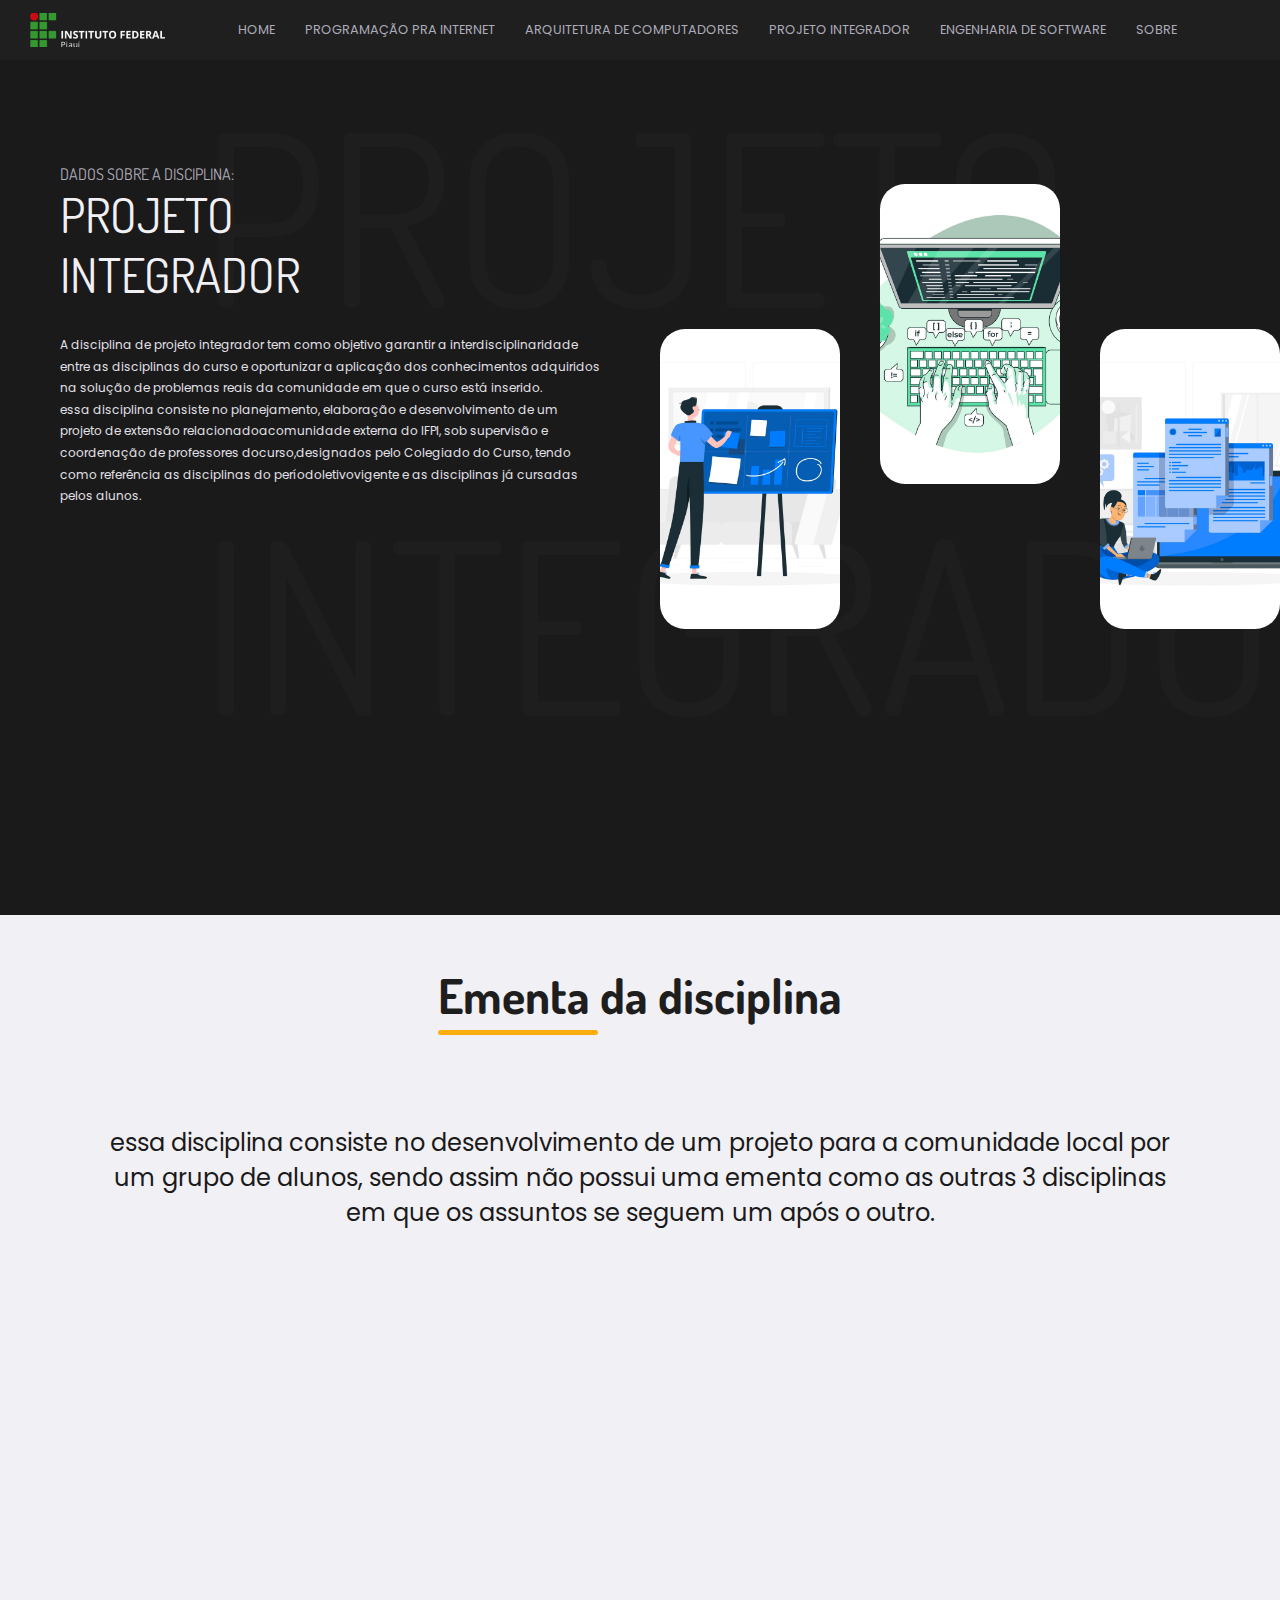
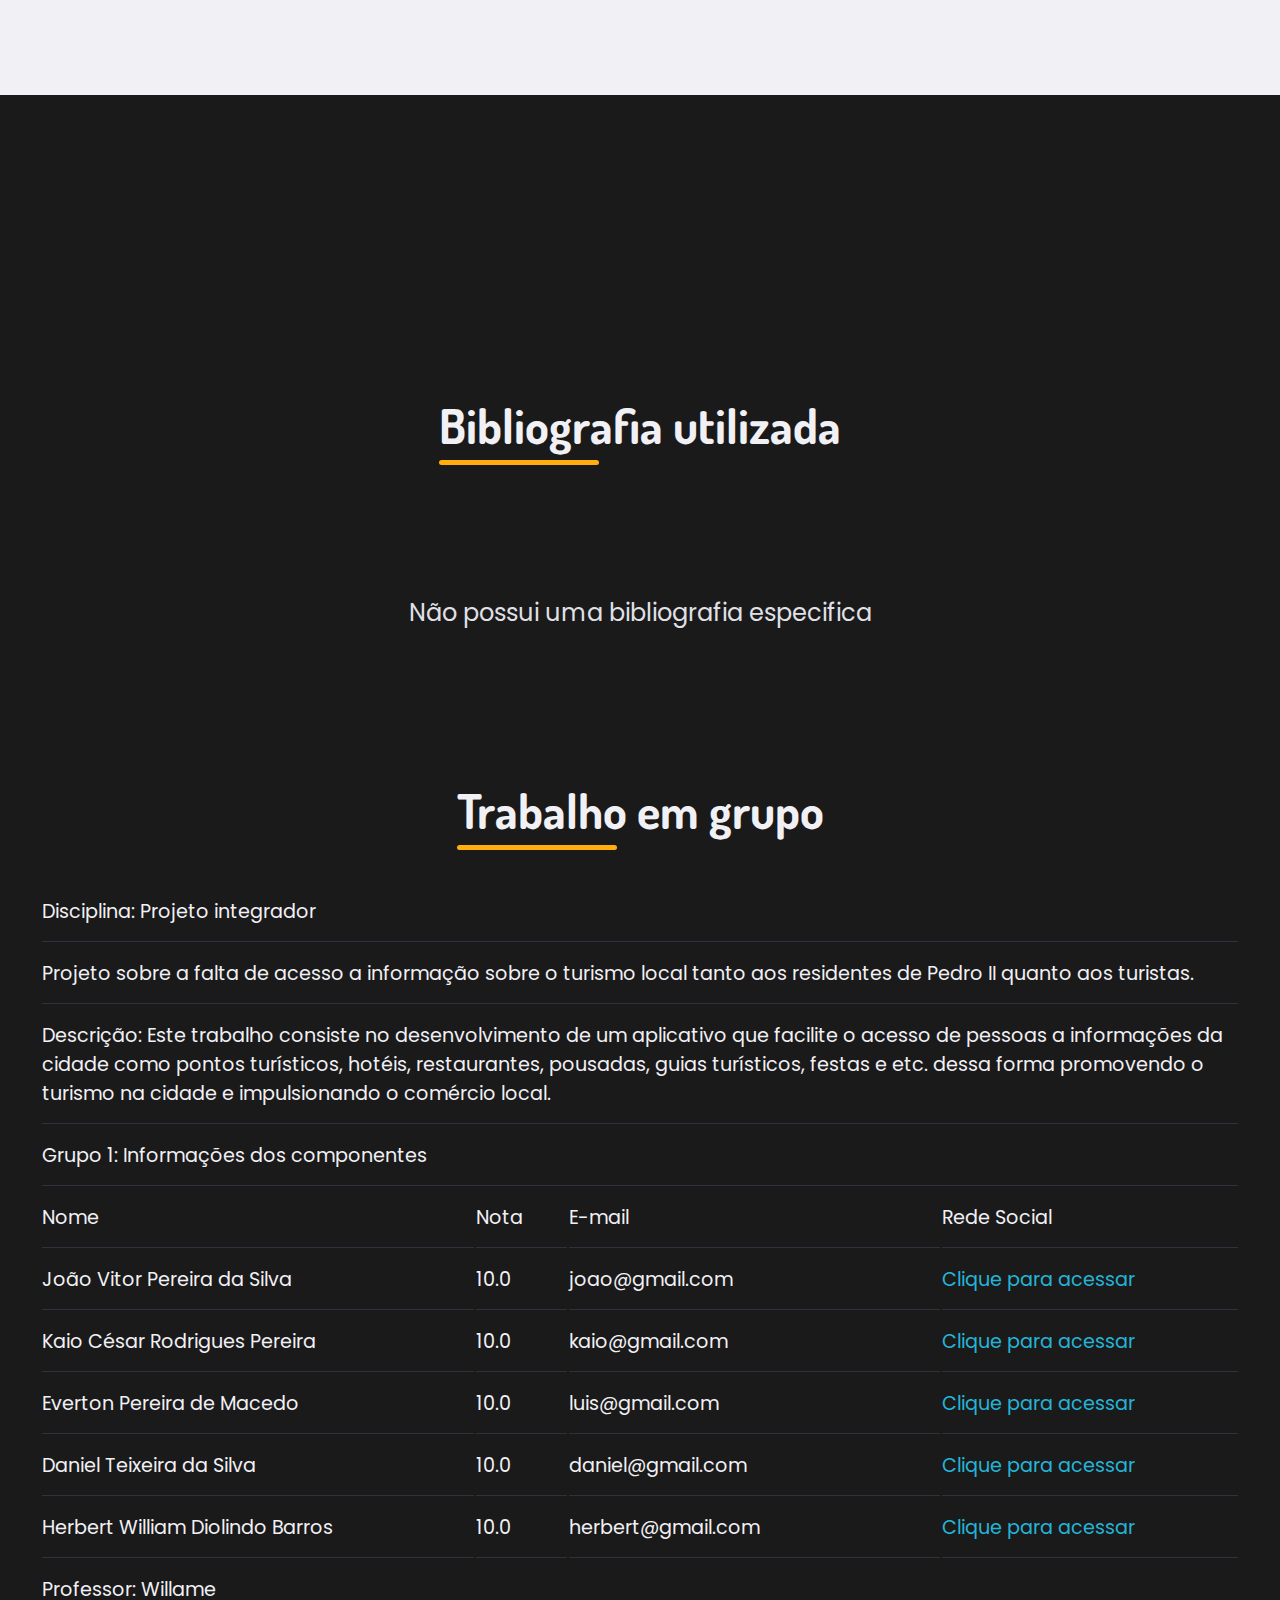
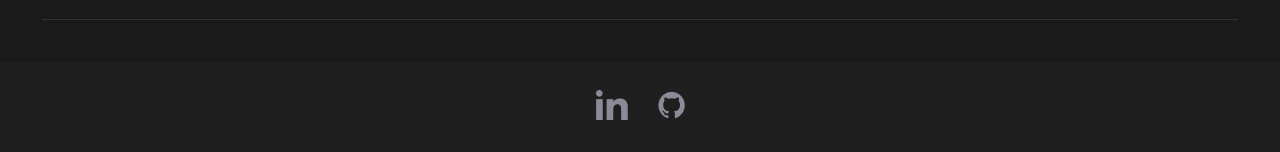
<file: projeto-integrador/index.html>
<!DOCTYPE html>
<html lang="pt-br">

<head>
    <meta charset="UTF-8">
    <meta http-equiv="X-UA-Compatible" content="IE=edge">
    <meta name="viewport" content="width=device-width, initial-scale=1.0">
    <link rel="stylesheet" href="../styles.css">
    <title>Projeto Integrador</title>
</head>

<body>
    <header>
        <img src="../images/ifpi-logo.png" alt="Logo do ifpi">
        <div class="menu-mobile"></div>
        <nav class="menu-navegacao">
            <ul class="lista-menu-navegacao">
                <li class="item-menu-navegacao"><a href="../">Home</a></li>
                <li class="item-menu-navegacao"><a href="../programacao-para-internet/">Programação Pra internet</a>
                </li>
                <li class="item-menu-navegacao"><a href="../arquitetura-de-computadores/">arquitetura de
                        computadores</a></li>
                <li class="item-menu-navegacao"><a href="../projeto-integrador/">Projeto integrador</a></li>
                <li class="item-menu-navegacao"><a href="../engenharia-de-software/">engenharia de software</a></li>
                <li class="item-menu-navegacao"><a href="../sobre.html">Sobre</a></li>
            </ul>
        </nav>
    </header>

    <main class="conteudo-disciplina">
        <section class="secao-intro">
            <div class="intro-conteudo-container">
                <p class="texto-background">Projeto integrador</p>
                <p class="sobre-titulo">Dados sobre a disciplina:
                <p>
                <h1 class="titulo-intro">Projeto<br> integrador</h1>

                <p class="conteudo-intro">A disciplina de projeto integrador tem como objetivo garantir a
                    interdisciplinaridade entre as disciplinas do curso e oportunizar a aplicação dos conhecimentos
                    adquiridos na solução de problemas reais da comunidade em que o curso está inserido.<br>
                    essa disciplina consiste no planejamento, elaboração e desenvolvimento de um projeto de extensão
                    relacionadoacomunidade externa do IFPI, sob
                    supervisão e coordenação de professores docurso,designados pelo Colegiado do Curso, tendo como
                    referência as
                    disciplinas do períodoletivovigente e as disciplinas já cursadas pelos alunos.
                </p>
            </div>
            <div class="imagens-intro">
                <img class="imagem-intro" height="400" width="250" alt="imagem ilustrativa sobre a disciplina"
                    height="400" width="250" alt="imagem ilustrativa sobre a disciplina"
                    src="../images/projeto-image-1.jpg">
                <img class="imagem-intro" height="400" width="250" alt="imagem ilustrativa sobre a disciplina"
                    src="../images/projeto-image-2.jpg">
                <img class="imagem-intro" height="400" width="250" alt="imagem ilustrativa sobre a disciplina"
                    src="../images/projeto-image-3.jpg" height="400" width="250"
                    alt="imagem ilustrativa sobre a disciplina">
            </div>
        </section>

        <section class="secao-ementa vazio">
            <h2 class="titulo-secao">Ementa da disciplina</h2>
            <p>essa disciplina consiste no desenvolvimento de um projeto para a comunidade local por um grupo de alunos,
                sendo assim não possui uma ementa como as outras 3 disciplinas em que os assuntos se seguem um após o
                outro.</p>
            <iframe width="560" height="315" src="https://www.youtube.com/embed/0h6F3EZ0-ZI"
                title="YouTube video player" frameborder="0"
                allow="accelerometer; autoplay; clipboard-write; encrypted-media; gyroscope; picture-in-picture; web-share"
                allowfullscreen></iframe>
        </section>

        <section class="secao-bibliografia vazio">
            <h2 class="titulo-secao">Bibliografia utilizada</h2>

            <p>Não possui uma bibliografia especifica</p>
        </section>

        <section class="secao-trabalho">
            <h2 class="titulo-secao">Trabalho em grupo</h2>
            <table>
                <thead style="text-align: left;">
                    <tr>
                        <th colspan="4">Disciplina: Projeto integrador</th>
                    </tr>
                    <tr>
                        <th colspan="4">Projeto sobre a falta de acesso a informação sobre o turismo local tanto aos
                            residentes de
                            Pedro II quanto aos turistas.</th>
                    </tr>
                    <tr>
                        <th colspan="4">Descrição: Este trabalho consiste no desenvolvimento de um aplicativo que
                            facilite o acesso de pessoas a informações da cidade como pontos turísticos, hotéis,
                            restaurantes, pousadas, guias turísticos, festas e etc. dessa forma promovendo o turismo na
                            cidade e impulsionando o comércio local.
                        </th>
                    </tr>
                    <tr>
                        <th colspan="4">Grupo 1: Informações dos componentes</th>
                    </tr>
                    <tr>
                        <th>Nome</th>
                        <th>Nota</th>
                        <th>E-mail</th>
                        <th>Rede Social</th>
                    </tr>
                </thead>
                <tbody>
                    <tr>
                        <td>João Vitor Pereira da Silva</td>
                        <td>10.0</td>
                        <td>joao@gmail.com</td>
                        <td><a href="https://github.com/Vitor-Silva27" target="_blank">Clique para acessar</a></td>
                    </tr>
                    <tr>
                        <td>Kaio César Rodrigues Pereira</td>
                        <td>10.0</td>
                        <td>kaio@gmail.com</td>
                        <td><a href="https://www.instagram.com/_kaiocantorofc/" target="_blank">Clique para acessar</a>
                        </td>
                    </tr>
                    <tr>
                        <td>Everton Pereira de Macedo</td>
                        <td>10.0</td>
                        <td>luis@gmail.com</td>
                        <td><a href="https://www.ifpi.edu.br/" target="_blank">Clique para acessar</a></td>
                    </tr>
                    <tr>
                        <td>Daniel Teixeira da Silva</td>
                        <td>10.0</td>
                        <td>daniel@gmail.com</td>
                        <td><a href="https://www.instagram.com/dfijoe/?igshid=YmMyMTA2M2Y%3D" target="_blank">Clique
                                para acessar</a></td>
                    </tr>
                    <tr>
                        <td>Herbert William Diolindo Barros</td>
                        <td>10.0</td>
                        <td>herbert@gmail.com</td>
                        <td><a href="https://www.ifpi.edu.br/" target="_blank">Clique para acessar</a></td>
                    </tr>
                <tfoot>
                    <tr>
                        <td colspan="4">Professor: Willame</td>
                    </tr>
                </tfoot>
                </tbody>
            </table>
        </section>
    </main>

    <footer>
        <a href="https://www.linkedin.com/in/joao-vitor-p-silva/"><img src="../images/linkedin-logo.png"
                alt="Logo linkedin"></a>
        <a href="https://github.com/Vitor-Silva27"><img src="../images/github-logo.png" alt="Logo github"></a>
    </footer>
    <script src="../script.js"></script>
</body>

</html>
</file>
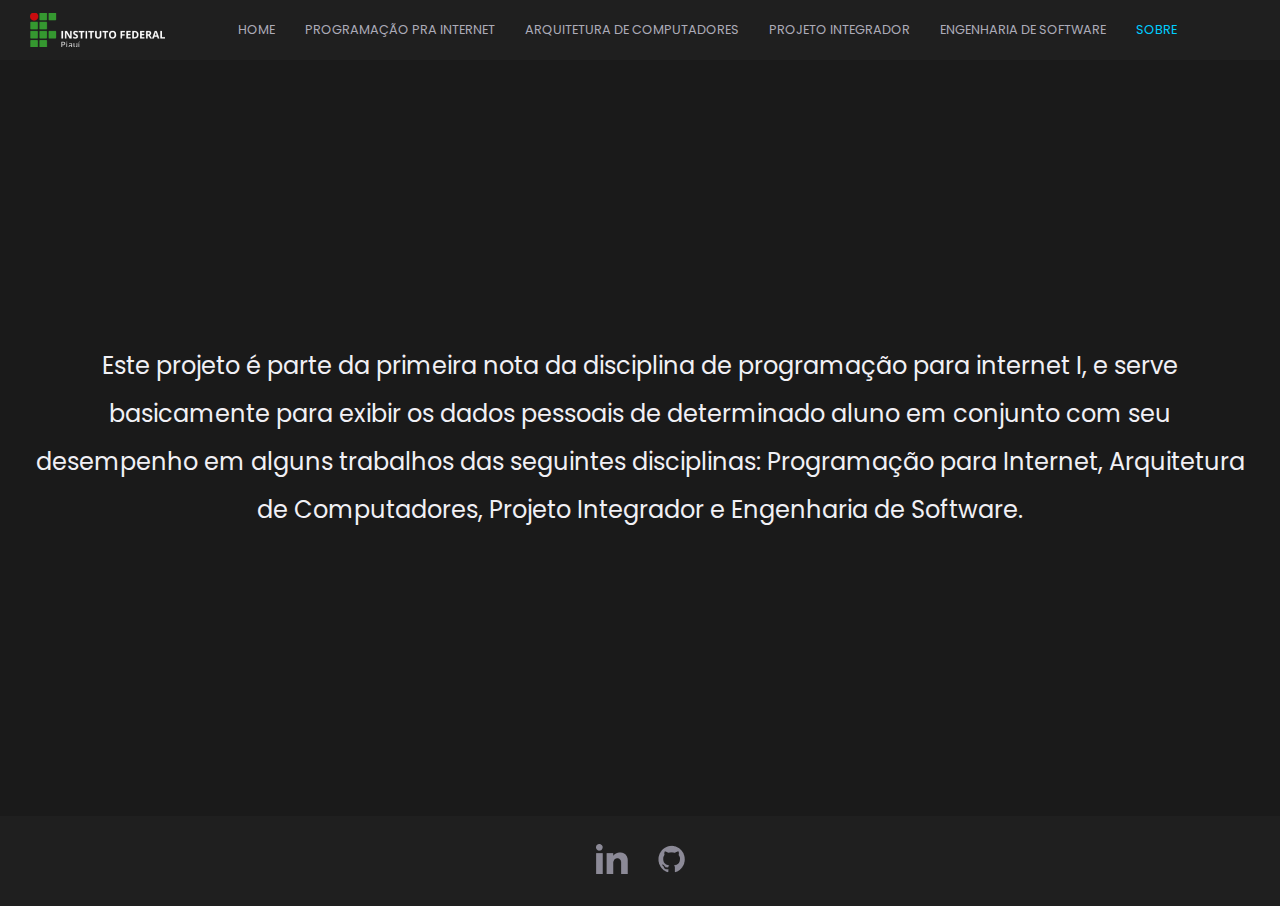
<file: sobre.html>
<!DOCTYPE html>
<html lang="pt-br">

<head>
    <meta charset="UTF-8">
    <meta http-equiv="X-UA-Compatible" content="IE=edge">
    <meta name="viewport" content="width=device-width, initial-scale=1.0">
    <link rel="stylesheet" href="styles.css">
    <title>Sobre</title>
</head>

<body>
    <header>
        <img src="images/ifpi-logo.png" alt="Logo do ifpi">
        <div class="menu-mobile"></div>
        <nav class="menu-navegacao">
            <ul class="lista-menu-navegacao">
                <li class="item-menu-navegacao"><a href="./">Home</a></li>
                <li class="item-menu-navegacao"><a href="programacao-para-internet/">Programação Pra internet</a></li>
                <li class="item-menu-navegacao"><a href="arquitetura-de-computadores/">arquitetura de computadores</a>
                </li>
                <li class="item-menu-navegacao"><a href="projeto-integrador/">Projeto integrador</a></li>
                <li class="item-menu-navegacao"><a href="engenharia-de-software/">engenharia de software</a></li>
                <li class="item-menu-navegacao"><a href="sobre.html">Sobre</a></li>
            </ul>
        </nav>
    </header>
    <main class="sobre">
        <p>Este projeto é parte da primeira nota da disciplina de programação para internet I, e serve basicamente para
            exibir os dados pessoais de determinado aluno em conjunto com seu desempenho em alguns trabalhos das
            seguintes disciplinas: Programação para Internet, Arquitetura de Computadores, Projeto Integrador e
            Engenharia de Software.</p>
    </main>
    <footer>
        <a href="https://www.linkedin.com/in/joao-vitor-p-silva/" target="_blank"><img src="images/linkedin-logo.png"
                alt="Logo linkedin" alt="Logo linkedin"></a>
        <a href="https://github.com/Vitor-Silva27" target="_blank"><img src="images/github-logo.png"
                alt="Logo github"></a>
    </footer>
    <script src="./script.js"></script>
</body>

</html>
</file>
<file: styles.css>
/* Importação das fontes */
@import url('https://fonts.googleapis.com/css2?family=Dosis:wght@400;700&display=swap');
@import url('https://fonts.googleapis.com/css2?family=Poppins&display=swap');

* {
    margin: 0;
    padding: 0;
    list-style: none;
    text-decoration: none;
    box-sizing: border-box;
}

body{
    background-color: #1A1A1A;
    scroll-behavior: smooth;
}

/* Estilização do scrollbar */

::-webkit-scrollbar {
    width: 10px;
}
  
::-webkit-scrollbar-track {
    background: #33303E;
}
  
  /* Handle */
  
::-webkit-scrollbar-thumb {
    background: #FFAE0D;
}
  
  /* Handle on hover */
::-webkit-scrollbar-thumb:hover {
    background: #25B4D7;
}

/* Estilização do header */

header {
    background-color: #1F1F1F;
    
    width: 100%;
    height: 60px;
    padding: 0px 30px;
    display: flex;
    align-items: center;
    justify-content: space-between;
}
.menu-navegacao {
    justify-self: center;
    flex: 1;
}
.lista-menu-navegacao {
    display: flex;
    justify-content: center;
}

.item-menu-navegacao a{
    margin: 0 15px;
    color: #ACABB7;
    text-transform: uppercase;
    font-family: 'Poppins', sans-serif;
    position: relative;
}

.item-menu-navegacao .ativo{
    color: #00CDFF;
}

.item-menu-navegacao a:hover{
    color: #FFF;
}

.item-menu-navegacao a::after{
    content: '';
    position: absolute;
    width: 100%;
    transform: scaleX(0);
    height: 2px;
    bottom: 0;
    left: 0;
    background-color: #fff;
    transform-origin: bottom right;
    transition: transform 0.25s ease-out;
}

.item-menu-navegacao a:hover::after {
    transform: scaleX(1);
    transform-origin: bottom left;
}

header img {
    display: block;
    justify-self: flex-start;
}

.menu-mobile {
    display: none;
    justify-self: flex-end;
    background: url('./images/menu-mobile.png') no-repeat center center;
    width: 2rem;
    height: 2rem;
    cursor: pointer;
}

/* Estilização do footer */
footer {
    height: 90px;
    width: 100%;
    position: relative;
    bottom: 0;
    display: flex;
    background-color: #1F1F1F;
    justify-content: center;
    align-items: center;
}

footer a {
    margin: 15px;
}


footer a:hover {
    filter: brightness(100);
}

/* Estilização da pagina Home - perfil */

.perfil {
    display: flex;
    flex-direction: column;
    flex: 1;
    align-items: center;
}

.perfil h1 {
    font-family: 'Dosis', sans-serif;
    font-weight: 400;
    font-size: 3rem;

    color: #F1F0F5;
    
    margin: 30px 0;
}

#foto-perfil {
    width: 180px;
    height: 192px;
    border-radius: 30px;
    border: solid 3px #00CDFF;
    margin: 30px 0;
}

#nome-aluno {
    font-family: 'Poppins', sans-serif;
    font-size: 1.5rem;
    font-weight: 400;
    color: #F1F0F5;
}

#info {
    display: flex;
    width: 80%;
    justify-content: space-around;
    align-items: flex-start;
    margin-top: 55px;
    padding: 30px;
    border-top: solid 1px #33303E;
    height: 35vh;
    flex-wrap: wrap;
}

.info-item {
    height: 60px;
    display: flex;
    flex-direction: column;
    justify-content: space-between;
    align-items: flex-start;
    margin-right: 50px;
}
.info-item-titulo {
    font-size: 1.5rem;
    font-family: 'Dosis', sans-serif;
    font-weight: 400;

    color: #F1F0F5;
}

.info-item-conteudo {
    font-size: 0.975rem;
    font-family: 'Poppins', sans-serif;
    font-weight: 400;
    color: #C6C5CE;
}


/* Estilização de pagina de disciplina */

.secao-intro {
    display: flex;
    justify-content: space-around;
    width: 100%;
    padding: 6.5rem 60px;
    height: 95vh;
    position: relative;
    overflow-x: hidden;
    overflow-y: hidden;
}

.intro-conteudo-container {
    width: 40%;
    padding-right: 40px;
}

.sobre-titulo{
    font-family: 'Dosis', sans-serif;
    font-weight: 400;
    text-transform: uppercase;
    font-size: 1rem;
    color: #ACABB7;
}
.texto-background {
    color: rgba(255, 255, 255, 0.02);
    position: absolute;
    font-family: 'Dosis', sans-serif;
    font-size: 15rem;
    line-height: 1.7;
    text-transform: uppercase;
    top: -50px;
    left: 200px;
    z-index: -1;
    bottom: 0;
}

.titulo-intro {
    font-family: 'Dosis', sans-serif;
    font-weight: 400;
    text-transform: uppercase;
    color: #F1F0F5;
    font-size: 4rem;
    margin-bottom: 30px;
}

.conteudo-intro {
    font-family: 'Poppins', sans-serif;
    font-weight: 400;
    font-size: 0.975rem;
    color: #E1E0E7;
    line-height: 1.8;
    margin-bottom: 15px;
}
.imagens-intro {
    width: 50%;
    height: 75%;
    display: flex;
    justify-content: space-around;
    align-items: flex-end;
}
.imagem-intro {
    height: 400px;
    width: 250px;
    margin: 30px;
    object-fit: cover;
    border-radius: 25px;
    position: relative;
}

.imagem-intro:nth-child(even){
    align-self: start;
    animation: entrada 1.5s ease-in-out 0s, intro-imagens-anim-rev 2s linear 1.7s infinite;
}

.imagem-intro:nth-child(odd){
    animation: entrada 1.5s ease-in-out 0s, intro-imagens-anim 2s linear 1.7s infinite;
}

/* Estilizacao da secao de ementa */

.secao-ementa {
    background-color: #F1F0F5;
    height: 900px;
    display: flex;
    width: 100%;
    flex-direction: column;
    align-items: center;
    padding-top: 50px;
    position: relative;
}

.secao-ementa.vazio {
    height: 780px;
}

.titulo-secao {
    font-family: 'Dosis', sans-serif;
    font-weight: 700;
    font-size: 3rem;
    color: #F1F0F5;
    text-align: center;
    margin: 0 auto;
    position: relative;
}

.titulo-secao::after {
    position: absolute;
    content: '';
    height: 2px;
    bottom: -10px; 
    margin: 0 auto;
	left: 0;
	width: 160px;
    height: 5px;
	background: #FFAE0D;
    border-radius: 10px;
}

.secao-ementa .titulo-secao {
    color: #1F1E1E;
}

.conteudos-ementa {
    margin: 40px 0;
    display: flex;
    flex-wrap: wrap;
    width: 60%;
    justify-content: center;
}

.conteudo-ementa {
    background-color: #FFF;
    padding: 8px 15px;
    margin: 25px 15px;
    font-family: 'Poppins', sans-serif;
    color: #1F1E1E;
    font-size: 1rem;
    font-weight: 400;
    border-radius: 10px;
    box-shadow: 0px 2px 4px 0px rgba(0, 0, 0, 0.08), 0px 0px 6px 0px rgba(0, 0, 0, 0.02);
}

.conteudo-ementa:hover{
    background-color: #E1E0E7;
    transition: background-color 0.5s;
    cursor: pointer;
}

.secao-ementa p {
    font-family: 'Poppins', sans-serif;
    font-size: 1.5rem;
    text-align: center;
    margin: 100px;
    color: #1A1A1A;
}

iframe {
    width: 60%;
    height: 500px;
    position: absolute;
    bottom: -200px;
}

.secao-bibliografia {
    margin: 300px 150px;
    display: flex;
    flex-direction: column;
}

.secao-bibliografia.vazio {
    margin-bottom: 50px;
}

.secao-bibliografia .titulo-secao {
    margin-bottom: 40px;
}

.livro {
    display: flex;
    width: 60%;
    margin: 35px 0;
}

.info-livro {
    display: flex;
    flex-direction: column;
    align-items: flex-start;
    margin-top: 10px;
}

.imagem-livro {
    margin: 0 30px;
    border-radius: 20px;
    width: 230px;
    height: 350px;
    object-fit: cover;
}
.nome-livro {
    font-family: 'Dosis', sans-serif;
    font-weight: 400;
    line-height: 1.1;
    font-size: 2.5rem;
    color: #F1F0F5;
}
.nome-autor {
    font-family: 'Poppins', sans-serif;
    font-weight: 400;
    font-size: 0.975rem;
    color: #ACABB7;
    margin-top: 10px;
}

.botao-comprar-livro {
    width: 250px;
    height: 60px;
    padding: 15px 40px;
    border-radius: 10px;
    background-color: #25B4D7;
    color: #F1F0F5;
    font-family: 'Poppins', sans-serif;
    font-size: 1.5rem;
    text-align: center;
    margin-top: 40px;
}

.botao-comprar-livro:hover {
    background-color: rgb(31, 147, 177);
    transition: background-color 0.3s;
}

.livro:nth-child(even) {
    align-self: flex-start;
}

.livro:nth-child(odd) {
    align-self: flex-end;
    flex-direction: row-reverse;
}

.secao-bibliografia p {
    font-family: 'Poppins', sans-serif;
    font-size: 1.5rem;
    text-align: center;
    margin: 100px;
    color: #E1E0E7;
}


/* Estilização da tabela de trabalho em grupo */
.secao-trabalho {
    display: flex;
    flex-direction: column;
    width: 100%;
    overflow-x: auto;
}

table {
    margin: 40px auto;
    color: #F1F0F5;
    text-align: left;
    width: 1200px;
}

th, td {
    padding: 15px 0;
    border-bottom: solid 1px #33303E;
    font-family: 'Poppins', sans-serif;
    font-size: 1.2rem;
    font-weight: 400;
}

td a {
    color: #25B4D7;
}


/* Estilizando o sobre */

.sobre {
    height: 84vh;
    margin: 0 auto;
    display: flex;
    justify-content: center;
    align-items: center;
    width: 100%;
    padding: 0 30px;
}

.sobre p {
    font-family: 'Poppins', sans-serif;
    text-align: center;
    color: #F1F0F5;
    font-size: 1.5rem;
    line-height: 2;
}

/* animacoes */

@keyframes entrada{
    from{
      transform: translateY(-100px);
      opacity: .1;
    }
    to{
      transform: translateY(0);
      opacity: 1;
    }
}

@keyframes intro-imagens-anim {
    0%   {transform: translate(0, 0px);}
    25%  {transform: translate(0, -5px);}
    50%  {transform: translate(0, 0px);}
    75%  {transform: translate(0, 5px);}
    100% {transform: translate(0, 0px);}
}

@keyframes intro-imagens-anim-rev {
    0%   {transform: translate(0, 0px);}
    25%  {transform: translate(0, 5px);}
    50%  {transform: translate(0, 0px);}
    75%  {transform: translate(0, -5px);}
    100% {transform: translate(0, 0px);}
}

/* animacao de entrada */

.sobre-titulo, #foto-perfil {
    animation: entrada 1.2s ease-out 0s;
}
.titulo-intro, #nome-aluno{
    animation: entrada 1s ease-out 0s;
}

.conteudo-intro, #info, .sobre{
    animation: entrada 0.8s ease-out 0s;
}

.menu-navegacao {
    animation: entrada 0.4s ease-out 0s;
}

/* Responsividade */

@media(max-width: 1500px) {
    .imagem-intro {
        height: 300px;
        width: 180px;
        margin: 20px;
    }
    .intro-conteudo-container {
        width: 80%;
    }
}

@media(max-width: 1365px) {
    .titulo-intro {
        font-size: 3rem;
    }
    .conteudo-intro {
        font-size: 0.75rem;
    }

    .secao-bibliografia {
        margin: 300px 150px;
        display: flex;
        flex-direction: column;
        align-items: center;
    }

    .livro {
        flex-direction: column;
        align-items: center;
        width: 80%;
    }

    .info-livro {
        flex-direction: column;
        align-items: center;
    }
    .nome-livro {
        font-size: 2rem;
    }

    .livro:nth-child(odd) {
        flex-direction: column;
        align-items: center;
        align-self: center;
        justify-self: center;
    }
    .livro:nth-child(even) {
        flex-direction: column;
        align-items: center;
        align-self: center;
        justify-self: center;
    }

    .item-menu-navegacao{
        font-size: 0.8rem;
    }

}

@media(max-width: 1180px) {
    .imagens-intro{
        display: none;
    }
    .menu-navegacao {
        display: none;
    }
    .menu-mobile {
        display: block;
    }
    .menu-navegacao.menu-ativo{
        display: block;
        height: 100%;
        width: 100%;
        left: 0;
        background-color: #1F1F1F;
        top: 0px;
        scroll-behavior: unset;
        position: fixed;
        z-index: 1;
    }
    .menu-navegacao.menu-ativo .lista-menu-navegacao{
        margin-top: 30px;
        flex-direction: column;
        align-items: flex-start;
    }
    .menu-navegacao.menu-ativo .lista-menu-navegacao .item-menu-navegacao{
        margin-bottom: 20px;
    }
    
    .menu-mobile.menu-mobile-ativo {
        display: block;
        background: url('./images/sair.png') no-repeat center center;
        right: 30px;
        position: absolute;
        z-index: 1000;
    }

    .nome-livro {
        font-size:1.5rem;
        text-align: center;
    }
    #info {
        flex-direction: column;
    }
    .secao-intro {
        padding: 2rem 1rem;
        overflow: hidden;
    }
    .secao-ementa {
        height: 1200px;
    }
    .secao-ementa.vazio {
        height: 800px;
    }
    .conteudos-ementa {
        flex-direction: column;
        align-items: flex-start;
        width: 90%;
        justify-content: space-around;
        margin-right: 20px;
    }
    .conteudo-ementa {
        width: 100%;
        text-align: center;
    }
    iframe {
        width: 90%;
    }
    .sobre p {
        font-size: 1.2rem;
    }
}

@media(max-width: 600px) {
    .secao-ementa.vazio p {
        font-size: 1rem;
        text-align: left;
        margin: 60px 30px;
    }
    .sobre p {
        font-size: 1rem;
        text-align: left;
    }
    .secao-bibliografia {
        width: 95%;
        margin-left: 0;
        margin-right: 0;
    }
    .titulo-secao {
        font-size: 2rem;
        text-align: left;
    }
    
    .titulo-secao::after {
        position: absolute;
        content: '';
        height: 2px;
        bottom: -10px; 
        margin: 0 auto;
        left: 0;
        width: 160px;
        height: 5px;
        background: #FFAE0D;
        border-radius: 10px;
    }
    
    .intro-conteudo-container{
        width: 95%;
        padding: 10px;
    }
    .titulo-intro {
        font-size: 2.5rem;
    }
    .perfil::-webkit-scrollbar {
        display: none;
    }
    #info {
       width: 100%;
       height: 400px;
    }
    .info-item {
        height: 70px;
        display: flex;
        flex-direction: column;
        justify-content: space-around;
        align-items: flex-start;
        margin-right: 20px;
    }
    .info-item-titulo, #nome-aluno{
        font-size: 1.2rem;
    }
    
    .info-item-conteudo {
        font-size: 0.75rem;
    }
    .perfil h1 {
        font-size: 1.5rem;
    }
}

@media(max-width: 375px) {
    .secao-intro {
        height: 700px;
    }
    .sobre p {
        font-size: 0.75rem;
        text-align: left;
    }
}
</file>
